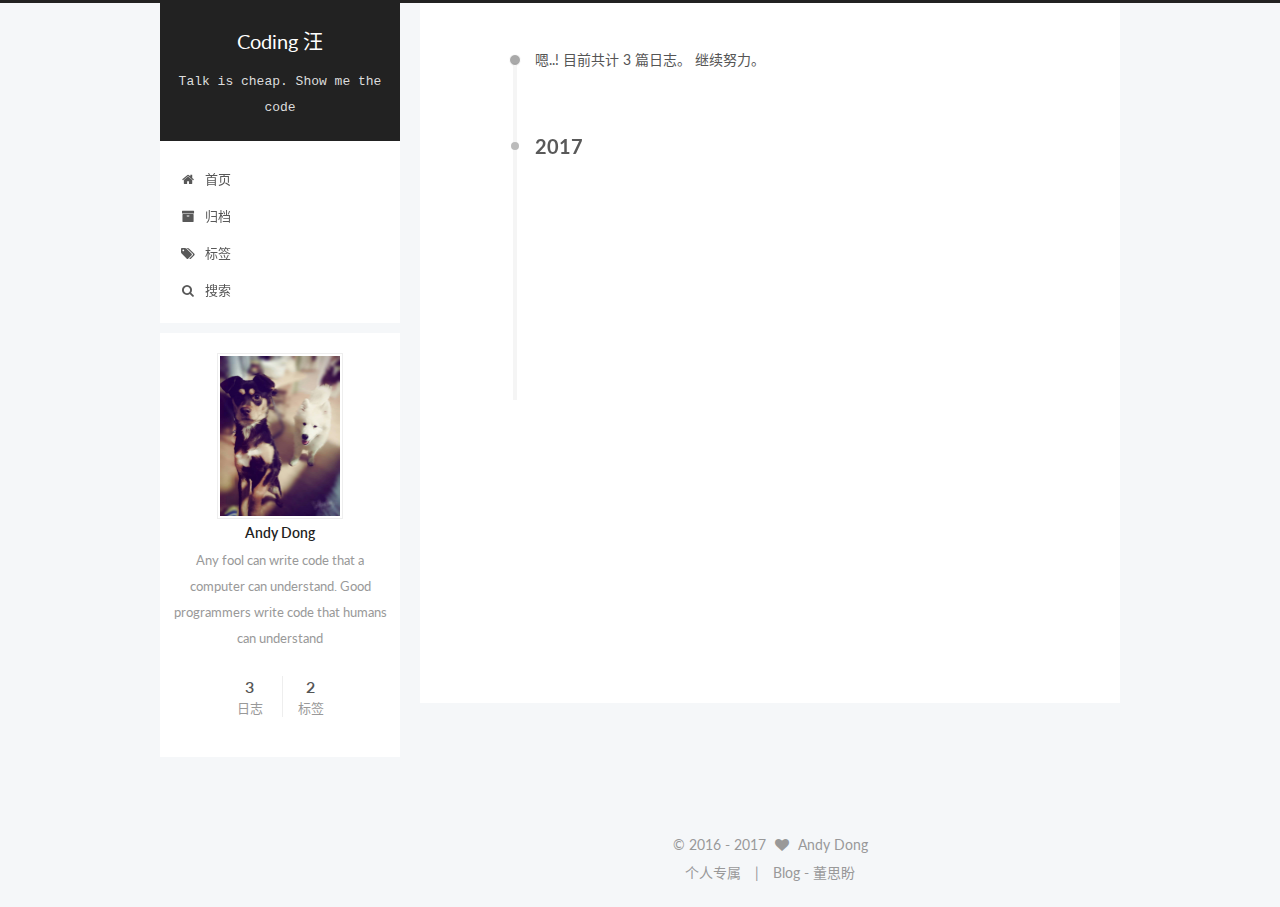
<file: archives/index.html>
<!doctype html>



  


<html class="theme-next pisces use-motion" lang="zh-CN">
<head>
  <meta charset="UTF-8"/>
<meta http-equiv="X-UA-Compatible" content="IE=edge" />
<meta name="viewport" content="width=device-width, initial-scale=1, maximum-scale=1"/>



<meta http-equiv="Cache-Control" content="no-transform" />
<meta http-equiv="Cache-Control" content="no-siteapp" />












  
  
  <link href="/lib/fancybox/source/jquery.fancybox.css?v=2.1.5" rel="stylesheet" type="text/css" />




  
  
  
  

  
    
    
  

  

  

  

  

  
    
    
    <link href="//fonts.googleapis.com/css?family=Lato:300,300italic,400,400italic,700,700italic&subset=latin,latin-ext" rel="stylesheet" type="text/css">
  






<link href="/lib/font-awesome/css/font-awesome.min.css?v=4.6.2" rel="stylesheet" type="text/css" />

<link href="/css/main.css?v=5.1.0" rel="stylesheet" type="text/css" />


  <meta name="keywords" content="ASP.NET,ǰ��,Vue,Angularjs,JavaScript" />








  <link rel="shortcut icon" type="image/x-icon" href="/favicon.ico?v=5.1.0" />






<meta name="description" content="Any fool can write code that a computer can understand. Good programmers write code that humans can understand">
<meta property="og:type" content="website">
<meta property="og:title" content="Coding 汪">
<meta property="og:url" content="https://dongsipan.github.io/archives/index.html">
<meta property="og:site_name" content="Coding 汪">
<meta property="og:description" content="Any fool can write code that a computer can understand. Good programmers write code that humans can understand">
<meta name="twitter:card" content="summary">
<meta name="twitter:title" content="Coding 汪">
<meta name="twitter:description" content="Any fool can write code that a computer can understand. Good programmers write code that humans can understand">



<script type="text/javascript" id="hexo.configurations">
  var NexT = window.NexT || {};
  var CONFIG = {
    root: '/',
    scheme: 'Pisces',
    sidebar: {"position":"left","display":"post"},
    fancybox: true,
    motion: true,
    duoshuo: {
      userId: '6377189937296442000',
      author: '博主'
    },
    algolia: {
      applicationID: '',
      apiKey: '',
      indexName: '',
      hits: {"per_page":10},
      labels: {"input_placeholder":"Search for Posts","hits_empty":"We didn't find any results for the search: ${query}","hits_stats":"${hits} results found in ${time} ms"}
    }
  };
</script>



  <link rel="canonical" href="https://dongsipan.github.io/archives/"/>





  <title> 归档 | Coding 汪 </title>
</head>

<body itemscope itemtype="http://schema.org/WebPage" lang="zh-CN">

  



  <script type="text/javascript">
    var _hmt = _hmt || [];
    (function() {
      var hm = document.createElement("script");
      hm.src = "https://hm.baidu.com/hm.js?b2022afbf175c3ebfc7864e659348719";
      var s = document.getElementsByTagName("script")[0];
      s.parentNode.insertBefore(hm, s);
    })();
  </script>








  
  
    
  

  <div class="container one-collumn sidebar-position-left  page-archive  ">
    <div class="headband"></div>

    <header id="header" class="header" itemscope itemtype="http://schema.org/WPHeader">
      <div class="header-inner"><div class="site-meta ">
  

  <div class="custom-logo-site-title">
    <a href="/"  class="brand" rel="start">
      <span class="logo-line-before"><i></i></span>
      <span class="site-title">Coding 汪</span>
      <span class="logo-line-after"><i></i></span>
    </a>
  </div>
    
      <p class="site-subtitle">Talk is cheap. Show me the code</p>
    
</div>

<div class="site-nav-toggle">
  <button>
    <span class="btn-bar"></span>
    <span class="btn-bar"></span>
    <span class="btn-bar"></span>
  </button>
</div>

<nav class="site-nav">
  

  
    <ul id="menu" class="menu">
      
        
        <li class="menu-item menu-item-home">
          <a href="/" rel="section">
            
              <i class="menu-item-icon fa fa-fw fa-home"></i> <br />
            
            首页
          </a>
        </li>
      
        
        <li class="menu-item menu-item-archives">
          <a href="/archives" rel="section">
            
              <i class="menu-item-icon fa fa-fw fa-archive"></i> <br />
            
            归档
          </a>
        </li>
      
        
        <li class="menu-item menu-item-tags">
          <a href="/tags" rel="section">
            
              <i class="menu-item-icon fa fa-fw fa-tags"></i> <br />
            
            标签
          </a>
        </li>
      

      
        <li class="menu-item menu-item-search">
          
            <a href="javascript:;" class="popup-trigger">
          
            
              <i class="menu-item-icon fa fa-search fa-fw"></i> <br />
            
            搜索
          </a>
        </li>
      
    </ul>
  

  
    <div class="site-search">
      
  <div class="popup">
 <span class="search-icon fa fa-search"></span>
 <input type="text" id="local-search-input">
 <div id="local-search-result"></div>
 <span class="popup-btn-close">close</span>
</div>


    </div>
  
</nav>



 </div>
    </header>

    <main id="main" class="main">
      <div class="main-inner">
        <div class="content-wrap">
          <div id="content" class="content">
            

  <section id="posts" class="posts-collapse">
    <span class="archive-move-on"></span>

    <span class="archive-page-counter">
      
      
      
        
      
      嗯..! 目前共计 3 篇日志。 继续努力。
    </span>

    

      
      
      

      
        
        <div class="collection-title">
          <h2 class="archive-year motion-element" id="archive-year-2017">2017</h2>
        </div>
      
      

      

  <article class="post post-type-normal" itemscope itemtype="http://schema.org/Article">
    <header class="post-header">

      <h1 class="post-title">
        
            <a class="post-title-link" href="/2017/01/20/Vue-js-Start/" itemprop="url">
              
                <span itemprop="name">Vue.js Start</span>
              
            </a>
        
      </h1>

      <div class="post-meta">
        <time class="post-time" itemprop="dateCreated"
              datetime="2017-01-20T10:40:03+08:00"
              content="2017-01-20" >
          01-20
        </time>
      </div>

    </header>
  </article>



    

      
      
      

      
      

      

  <article class="post post-type-normal" itemscope itemtype="http://schema.org/Article">
    <header class="post-header">

      <h1 class="post-title">
        
            <a class="post-title-link" href="/2017/01/19/web端跨域调用webapi/" itemprop="url">
              
                <span itemprop="name">web端跨域调用webapi</span>
              
            </a>
        
      </h1>

      <div class="post-meta">
        <time class="post-time" itemprop="dateCreated"
              datetime="2017-01-19T15:06:33+08:00"
              content="2017-01-19" >
          01-19
        </time>
      </div>

    </header>
  </article>



    

      
      
      

      
      

      

  <article class="post post-type-normal" itemscope itemtype="http://schema.org/Article">
    <header class="post-header">

      <h1 class="post-title">
        
            <a class="post-title-link" href="/2017/01/19/hello-world/" itemprop="url">
              
                <span itemprop="name">Hello World</span>
              
            </a>
        
      </h1>

      <div class="post-meta">
        <time class="post-time" itemprop="dateCreated"
              datetime="2017-01-19T10:01:39+08:00"
              content="2017-01-19" >
          01-19
        </time>
      </div>

    </header>
  </article>



    

  </section>

  


          
          </div>
          


          

        </div>
        
          
  
  <div class="sidebar-toggle">
    <div class="sidebar-toggle-line-wrap">
      <span class="sidebar-toggle-line sidebar-toggle-line-first"></span>
      <span class="sidebar-toggle-line sidebar-toggle-line-middle"></span>
      <span class="sidebar-toggle-line sidebar-toggle-line-last"></span>
    </div>
  </div>

  <aside id="sidebar" class="sidebar">
    <div class="sidebar-inner">

      

      

      <section class="site-overview sidebar-panel sidebar-panel-active">
        <div class="site-author motion-element" itemprop="author" itemscope itemtype="http://schema.org/Person">
          <img class="site-author-image" itemprop="image"
               src="/uploads/avatar.png"
               alt="Andy Dong" />
          <p class="site-author-name" itemprop="name">Andy Dong</p>
          <p class="site-description motion-element" itemprop="description">Any fool can write code that a computer can understand. Good programmers write code that humans can understand</p>
        </div>
        <nav class="site-state motion-element">
        
          
            <div class="site-state-item site-state-posts">
              <a href="/archives">
                <span class="site-state-item-count">3</span>
                <span class="site-state-item-name">日志</span>
              </a>
            </div>
          

          

          
            <div class="site-state-item site-state-tags">
              <a href="/tags">
                <span class="site-state-item-count">2</span>
                <span class="site-state-item-name">标签</span>
              </a>
            </div>
          

        </nav>

        

        <div class="links-of-author motion-element">
          
        </div>

        
        

        
        

        


      </section>

      

    </div>
  </aside>


        
      </div>
    </main>

    <footer id="footer" class="footer">
      <div class="footer-inner">
        <div class="copyright" >
  
  &copy;  2016 - 
  <span itemprop="copyrightYear">2017</span>
  <span class="with-love">
    <i class="fa fa-heart"></i>
  </span>
  <span class="author" itemprop="copyrightHolder">Andy Dong</span>
</div>


<div class="powered-by">
    个人专属
</div>

<div class="theme-info">
  Blog - 董思盼
  
</div>


        

        
      </div>
    </footer>

    <div class="back-to-top">
      <i class="fa fa-arrow-up"></i>
    </div>
  </div>

  

<script type="text/javascript">
  if (Object.prototype.toString.call(window.Promise) !== '[object Function]') {
    window.Promise = null;
  }
</script>









  




  
  <script type="text/javascript" src="/lib/jquery/index.js?v=2.1.3"></script>

  
  <script type="text/javascript" src="/lib/fastclick/lib/fastclick.min.js?v=1.0.6"></script>

  
  <script type="text/javascript" src="/lib/jquery_lazyload/jquery.lazyload.js?v=1.9.7"></script>

  
  <script type="text/javascript" src="/lib/velocity/velocity.min.js?v=1.2.1"></script>

  
  <script type="text/javascript" src="/lib/velocity/velocity.ui.min.js?v=1.2.1"></script>

  
  <script type="text/javascript" src="/lib/fancybox/source/jquery.fancybox.pack.js?v=2.1.5"></script>


  


  <script type="text/javascript" src="/js/src/utils.js?v=5.1.0"></script>

  <script type="text/javascript" src="/js/src/motion.js?v=5.1.0"></script>



  
  


  <script type="text/javascript" src="/js/src/affix.js?v=5.1.0"></script>

  <script type="text/javascript" src="/js/src/schemes/pisces.js?v=5.1.0"></script>



  
  
    <script type="text/javascript" id="motion.page.archive">
      $('.archive-year').velocity('transition.slideLeftIn');
    </script>
  


  


  <script type="text/javascript" src="/js/src/bootstrap.js?v=5.1.0"></script>



  

  
    
  

  <script type="text/javascript">
    var duoshuoQuery = {short_name:"dongsipan"};
    (function() {
      var ds = document.createElement('script');
      ds.type = 'text/javascript';ds.async = true;
      ds.id = 'duoshuo-script';
      ds.src = (document.location.protocol == 'https:' ? 'https:' : 'http:') + '//static.duoshuo.com/embed.js';
      ds.charset = 'UTF-8';
      (document.getElementsByTagName('head')[0]
      || document.getElementsByTagName('body')[0]).appendChild(ds);
    })();
  </script>

  
    
      
      <script src="/lib/ua-parser-js/dist/ua-parser.min.js?v=0.7.9"></script>
      <script src="/js/src/hook-duoshuo.js?v=5.1.0"></script>
    
    
    <script src="/lib/ua-parser-js/dist/ua-parser.min.js?v=0.7.9"></script>
    <script src="/js/src/hook-duoshuo.js"></script>
  












  
  
  <script type="text/javascript">
    // Popup Window;
    var isfetched = false;
    // Search DB path;
    var search_path = "search.xml";
    if (search_path.length == 0) {
      search_path = "search.xml";
    }
    var path = "/" + search_path;
    // monitor main search box;

    function proceedsearch() {
      $("body").append('<div class="popoverlay">').css('overflow', 'hidden');
      $('.popup').toggle();
    }
    // search function;
    var searchFunc = function(path, search_id, content_id) {
      'use strict';
      $.ajax({
        url: path,
        dataType: "xml",
        async: true,
        success: function( xmlResponse ) {
          // get the contents from search data
          isfetched = true;
          $('.popup').detach().appendTo('.header-inner');
          var datas = $( "entry", xmlResponse ).map(function() {
            return {
              title: $( "title", this ).text(),
              content: $("content",this).text(),
              url: $( "url" , this).text()
            };
          }).get();
          var $input = document.getElementById(search_id);
          var $resultContent = document.getElementById(content_id);
          $input.addEventListener('input', function(){
            var matchcounts = 0;
            var str='<ul class=\"search-result-list\">';
            var keywords = this.value.trim().toLowerCase().split(/[\s\-]+/);
            $resultContent.innerHTML = "";
            if (this.value.trim().length > 1) {
              // perform local searching
              datas.forEach(function(data) {
                var isMatch = false;
                var content_index = [];
                var data_title = data.title.trim().toLowerCase();
                var data_content = data.content.trim().replace(/<[^>]+>/g,"").toLowerCase();
                var data_url = decodeURIComponent(data.url);
                var index_title = -1;
                var index_content = -1;
                var first_occur = -1;
                // only match artiles with not empty titles and contents
                if(data_title != '') {
                  keywords.forEach(function(keyword, i) {
                    index_title = data_title.indexOf(keyword);
                    index_content = data_content.indexOf(keyword);
                    if( index_title >= 0 || index_content >= 0 ){
                      isMatch = true;
                      if (i == 0) {
                        first_occur = index_content;
                      }
                    }

                  });
                }
                // show search results
                if (isMatch) {
                  matchcounts += 1;
                  str += "<li><a href='"+ data_url +"' class='search-result-title'>"+ data_title +"</a>";
                  var content = data.content.trim().replace(/<[^>]+>/g,"");
                  if (first_occur >= 0) {
                    // cut out 100 characters
                    var start = first_occur - 20;
                    var end = first_occur + 80;
                    if(start < 0){
                      start = 0;
                    }
                    if(start == 0){
                      end = 50;
                    }
                    if(end > content.length){
                      end = content.length;
                    }
                    var match_content = content.substring(start, end);
                    // highlight all keywords
                    keywords.forEach(function(keyword){
                      var regS = new RegExp(keyword, "gi");
                      match_content = match_content.replace(regS, "<b class=\"search-keyword\">"+keyword+"</b>");
                    });

                    str += "<p class=\"search-result\">" + match_content +"...</p>"
                  }
                  str += "</li>";
                }
              })};
            str += "</ul>";
            if (matchcounts == 0) { str = '<div id="no-result"><i class="fa fa-frown-o fa-5x" /></div>' }
            if (keywords == "") { str = '<div id="no-result"><i class="fa fa-search fa-5x" /></div>' }
            $resultContent.innerHTML = str;
          });
          proceedsearch();
        }
      });}

    // handle and trigger popup window;
    $('.popup-trigger').click(function(e) {
      e.stopPropagation();
      if (isfetched == false) {
        searchFunc(path, 'local-search-input', 'local-search-result');
      } else {
        proceedsearch();
      };
    });

    $('.popup-btn-close').click(function(e){
      $('.popup').hide();
      $(".popoverlay").remove();
      $('body').css('overflow', '');
    });
    $('.popup').click(function(e){
      e.stopPropagation();
    });
  </script>


  

  

  

  


</body>
</html>
</file>
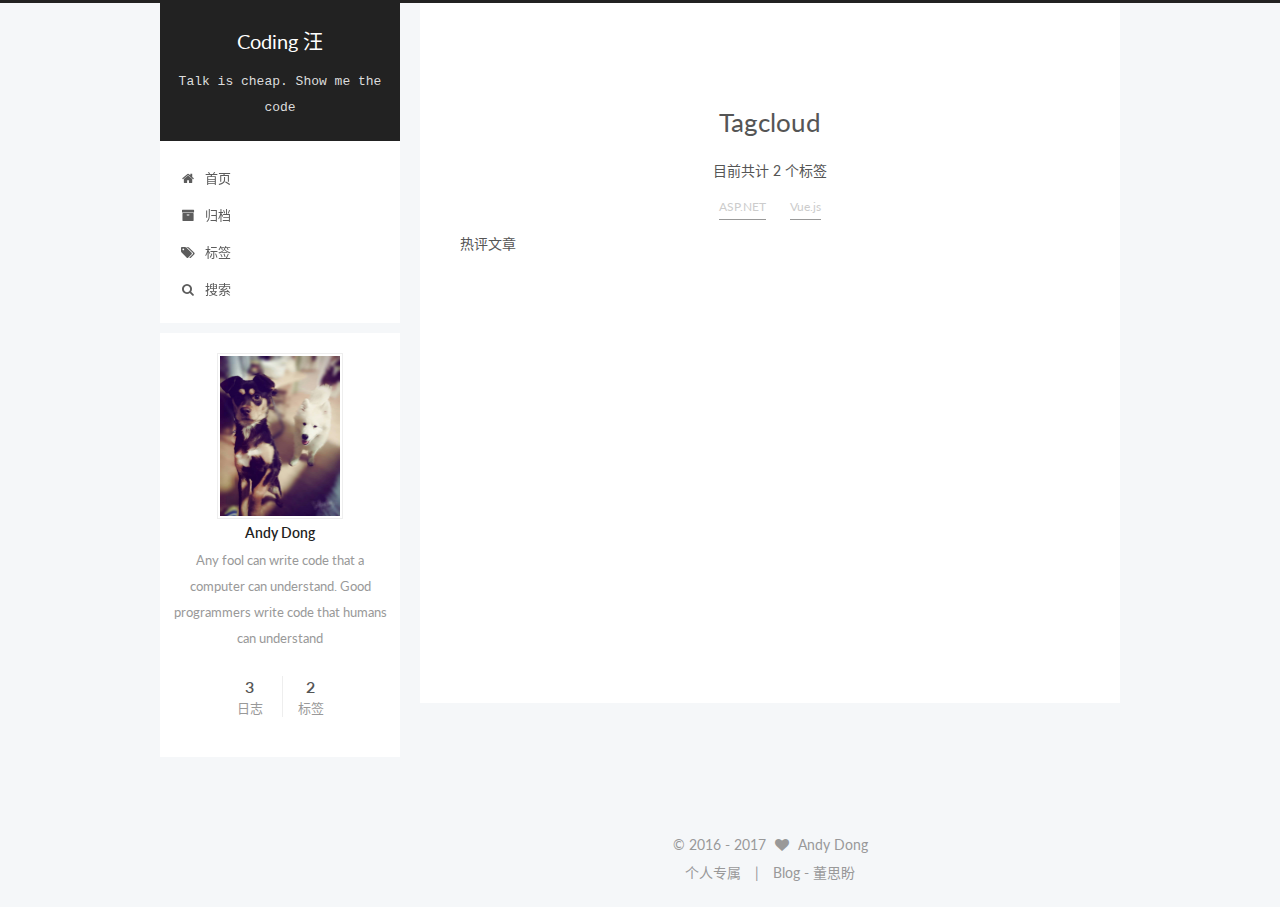
<file: tags/index.html>
<!doctype html>



  


<html class="theme-next pisces use-motion" lang="zh-CN">
<head>
  <meta charset="UTF-8"/>
<meta http-equiv="X-UA-Compatible" content="IE=edge" />
<meta name="viewport" content="width=device-width, initial-scale=1, maximum-scale=1"/>



<meta http-equiv="Cache-Control" content="no-transform" />
<meta http-equiv="Cache-Control" content="no-siteapp" />












  
  
  <link href="/lib/fancybox/source/jquery.fancybox.css?v=2.1.5" rel="stylesheet" type="text/css" />




  
  
  
  

  
    
    
  

  

  

  

  

  
    
    
    <link href="//fonts.googleapis.com/css?family=Lato:300,300italic,400,400italic,700,700italic&subset=latin,latin-ext" rel="stylesheet" type="text/css">
  






<link href="/lib/font-awesome/css/font-awesome.min.css?v=4.6.2" rel="stylesheet" type="text/css" />

<link href="/css/main.css?v=5.1.0" rel="stylesheet" type="text/css" />


  <meta name="keywords" content="ASP.NET,ǰ��,Vue,Angularjs,JavaScript" />








  <link rel="shortcut icon" type="image/x-icon" href="/favicon.ico?v=5.1.0" />






<meta name="description" content="Any fool can write code that a computer can understand. Good programmers write code that humans can understand">
<meta property="og:type" content="website">
<meta property="og:title" content="Tagcloud">
<meta property="og:url" content="https://dongsipan.github.io/tags/index.html">
<meta property="og:site_name" content="Coding 汪">
<meta property="og:description" content="Any fool can write code that a computer can understand. Good programmers write code that humans can understand">
<meta property="og:updated_time" content="2017-01-19T09:22:36.922Z">
<meta name="twitter:card" content="summary">
<meta name="twitter:title" content="Tagcloud">
<meta name="twitter:description" content="Any fool can write code that a computer can understand. Good programmers write code that humans can understand">



<script type="text/javascript" id="hexo.configurations">
  var NexT = window.NexT || {};
  var CONFIG = {
    root: '/',
    scheme: 'Pisces',
    sidebar: {"position":"left","display":"post"},
    fancybox: true,
    motion: true,
    duoshuo: {
      userId: '6377189937296442000',
      author: '博主'
    },
    algolia: {
      applicationID: '',
      apiKey: '',
      indexName: '',
      hits: {"per_page":10},
      labels: {"input_placeholder":"Search for Posts","hits_empty":"We didn't find any results for the search: ${query}","hits_stats":"${hits} results found in ${time} ms"}
    }
  };
</script>



  <link rel="canonical" href="https://dongsipan.github.io/tags/"/>





  <title>
  

  
    Tagcloud | Coding 汪
  
</title>
</head>

<body itemscope itemtype="http://schema.org/WebPage" lang="zh-CN">

  



  <script type="text/javascript">
    var _hmt = _hmt || [];
    (function() {
      var hm = document.createElement("script");
      hm.src = "https://hm.baidu.com/hm.js?b2022afbf175c3ebfc7864e659348719";
      var s = document.getElementsByTagName("script")[0];
      s.parentNode.insertBefore(hm, s);
    })();
  </script>








  
  
    
  

  <div class="container one-collumn sidebar-position-left  ">
    <div class="headband"></div>

    <header id="header" class="header" itemscope itemtype="http://schema.org/WPHeader">
      <div class="header-inner"><div class="site-meta ">
  

  <div class="custom-logo-site-title">
    <a href="/"  class="brand" rel="start">
      <span class="logo-line-before"><i></i></span>
      <span class="site-title">Coding 汪</span>
      <span class="logo-line-after"><i></i></span>
    </a>
  </div>
    
      <p class="site-subtitle">Talk is cheap. Show me the code</p>
    
</div>

<div class="site-nav-toggle">
  <button>
    <span class="btn-bar"></span>
    <span class="btn-bar"></span>
    <span class="btn-bar"></span>
  </button>
</div>

<nav class="site-nav">
  

  
    <ul id="menu" class="menu">
      
        
        <li class="menu-item menu-item-home">
          <a href="/" rel="section">
            
              <i class="menu-item-icon fa fa-fw fa-home"></i> <br />
            
            首页
          </a>
        </li>
      
        
        <li class="menu-item menu-item-archives">
          <a href="/archives" rel="section">
            
              <i class="menu-item-icon fa fa-fw fa-archive"></i> <br />
            
            归档
          </a>
        </li>
      
        
        <li class="menu-item menu-item-tags">
          <a href="/tags" rel="section">
            
              <i class="menu-item-icon fa fa-fw fa-tags"></i> <br />
            
            标签
          </a>
        </li>
      

      
        <li class="menu-item menu-item-search">
          
            <a href="javascript:;" class="popup-trigger">
          
            
              <i class="menu-item-icon fa fa-search fa-fw"></i> <br />
            
            搜索
          </a>
        </li>
      
    </ul>
  

  
    <div class="site-search">
      
  <div class="popup">
 <span class="search-icon fa fa-search"></span>
 <input type="text" id="local-search-input">
 <div id="local-search-result"></div>
 <span class="popup-btn-close">close</span>
</div>


    </div>
  
</nav>



 </div>
    </header>

    <main id="main" class="main">
      <div class="main-inner">
        <div class="content-wrap">
          <div id="content" class="content">
            

  <div id="posts" class="posts-expand">
  <header class="post-header">

	<h2 class="post-title" itemprop="name headline">Tagcloud</h2>



</header>

    
    
      <div class="tag-cloud">
        <div class="tag-cloud-title">
            目前共计 2 个标签
        </div>
        <div class="tag-cloud-tags">
          <a href="/tags/ASP-NET/" style="font-size: 12px; color: #ccc">ASP.NET</a> <a href="/tags/Vue-js/" style="font-size: 12px; color: #ccc">Vue.js</a>
        </div>
      </div>
    
  </div>

          
          </div>
          

  <p>热评文章</p>
  <div class="ds-top-threads" data-range="weekly" data-num-items="4"></div>


          

        </div>
        
          
  
  <div class="sidebar-toggle">
    <div class="sidebar-toggle-line-wrap">
      <span class="sidebar-toggle-line sidebar-toggle-line-first"></span>
      <span class="sidebar-toggle-line sidebar-toggle-line-middle"></span>
      <span class="sidebar-toggle-line sidebar-toggle-line-last"></span>
    </div>
  </div>

  <aside id="sidebar" class="sidebar">
    <div class="sidebar-inner">

      

      

      <section class="site-overview sidebar-panel sidebar-panel-active">
        <div class="site-author motion-element" itemprop="author" itemscope itemtype="http://schema.org/Person">
          <img class="site-author-image" itemprop="image"
               src="/uploads/avatar.png"
               alt="Andy Dong" />
          <p class="site-author-name" itemprop="name">Andy Dong</p>
          <p class="site-description motion-element" itemprop="description">Any fool can write code that a computer can understand. Good programmers write code that humans can understand</p>
        </div>
        <nav class="site-state motion-element">
        
          
            <div class="site-state-item site-state-posts">
              <a href="/archives">
                <span class="site-state-item-count">3</span>
                <span class="site-state-item-name">日志</span>
              </a>
            </div>
          

          

          
            <div class="site-state-item site-state-tags">
              <a href="/tags">
                <span class="site-state-item-count">2</span>
                <span class="site-state-item-name">标签</span>
              </a>
            </div>
          

        </nav>

        

        <div class="links-of-author motion-element">
          
        </div>

        
        

        
        

        


      </section>

      

    </div>
  </aside>


        
      </div>
    </main>

    <footer id="footer" class="footer">
      <div class="footer-inner">
        <div class="copyright" >
  
  &copy;  2016 - 
  <span itemprop="copyrightYear">2017</span>
  <span class="with-love">
    <i class="fa fa-heart"></i>
  </span>
  <span class="author" itemprop="copyrightHolder">Andy Dong</span>
</div>


<div class="powered-by">
    个人专属
</div>

<div class="theme-info">
  Blog - 董思盼
  
</div>


        

        
      </div>
    </footer>

    <div class="back-to-top">
      <i class="fa fa-arrow-up"></i>
    </div>
  </div>

  

<script type="text/javascript">
  if (Object.prototype.toString.call(window.Promise) !== '[object Function]') {
    window.Promise = null;
  }
</script>









  




  
  <script type="text/javascript" src="/lib/jquery/index.js?v=2.1.3"></script>

  
  <script type="text/javascript" src="/lib/fastclick/lib/fastclick.min.js?v=1.0.6"></script>

  
  <script type="text/javascript" src="/lib/jquery_lazyload/jquery.lazyload.js?v=1.9.7"></script>

  
  <script type="text/javascript" src="/lib/velocity/velocity.min.js?v=1.2.1"></script>

  
  <script type="text/javascript" src="/lib/velocity/velocity.ui.min.js?v=1.2.1"></script>

  
  <script type="text/javascript" src="/lib/fancybox/source/jquery.fancybox.pack.js?v=2.1.5"></script>


  


  <script type="text/javascript" src="/js/src/utils.js?v=5.1.0"></script>

  <script type="text/javascript" src="/js/src/motion.js?v=5.1.0"></script>



  
  


  <script type="text/javascript" src="/js/src/affix.js?v=5.1.0"></script>

  <script type="text/javascript" src="/js/src/schemes/pisces.js?v=5.1.0"></script>



  

  


  <script type="text/javascript" src="/js/src/bootstrap.js?v=5.1.0"></script>



  

  
    
  

  <script type="text/javascript">
    var duoshuoQuery = {short_name:"dongsipan"};
    (function() {
      var ds = document.createElement('script');
      ds.type = 'text/javascript';ds.async = true;
      ds.id = 'duoshuo-script';
      ds.src = (document.location.protocol == 'https:' ? 'https:' : 'http:') + '//static.duoshuo.com/embed.js';
      ds.charset = 'UTF-8';
      (document.getElementsByTagName('head')[0]
      || document.getElementsByTagName('body')[0]).appendChild(ds);
    })();
  </script>

  
    
      
      <script src="/lib/ua-parser-js/dist/ua-parser.min.js?v=0.7.9"></script>
      <script src="/js/src/hook-duoshuo.js?v=5.1.0"></script>
    
    
    <script src="/lib/ua-parser-js/dist/ua-parser.min.js?v=0.7.9"></script>
    <script src="/js/src/hook-duoshuo.js"></script>
  












  
  
  <script type="text/javascript">
    // Popup Window;
    var isfetched = false;
    // Search DB path;
    var search_path = "search.xml";
    if (search_path.length == 0) {
      search_path = "search.xml";
    }
    var path = "/" + search_path;
    // monitor main search box;

    function proceedsearch() {
      $("body").append('<div class="popoverlay">').css('overflow', 'hidden');
      $('.popup').toggle();
    }
    // search function;
    var searchFunc = function(path, search_id, content_id) {
      'use strict';
      $.ajax({
        url: path,
        dataType: "xml",
        async: true,
        success: function( xmlResponse ) {
          // get the contents from search data
          isfetched = true;
          $('.popup').detach().appendTo('.header-inner');
          var datas = $( "entry", xmlResponse ).map(function() {
            return {
              title: $( "title", this ).text(),
              content: $("content",this).text(),
              url: $( "url" , this).text()
            };
          }).get();
          var $input = document.getElementById(search_id);
          var $resultContent = document.getElementById(content_id);
          $input.addEventListener('input', function(){
            var matchcounts = 0;
            var str='<ul class=\"search-result-list\">';
            var keywords = this.value.trim().toLowerCase().split(/[\s\-]+/);
            $resultContent.innerHTML = "";
            if (this.value.trim().length > 1) {
              // perform local searching
              datas.forEach(function(data) {
                var isMatch = false;
                var content_index = [];
                var data_title = data.title.trim().toLowerCase();
                var data_content = data.content.trim().replace(/<[^>]+>/g,"").toLowerCase();
                var data_url = decodeURIComponent(data.url);
                var index_title = -1;
                var index_content = -1;
                var first_occur = -1;
                // only match artiles with not empty titles and contents
                if(data_title != '') {
                  keywords.forEach(function(keyword, i) {
                    index_title = data_title.indexOf(keyword);
                    index_content = data_content.indexOf(keyword);
                    if( index_title >= 0 || index_content >= 0 ){
                      isMatch = true;
                      if (i == 0) {
                        first_occur = index_content;
                      }
                    }

                  });
                }
                // show search results
                if (isMatch) {
                  matchcounts += 1;
                  str += "<li><a href='"+ data_url +"' class='search-result-title'>"+ data_title +"</a>";
                  var content = data.content.trim().replace(/<[^>]+>/g,"");
                  if (first_occur >= 0) {
                    // cut out 100 characters
                    var start = first_occur - 20;
                    var end = first_occur + 80;
                    if(start < 0){
                      start = 0;
                    }
                    if(start == 0){
                      end = 50;
                    }
                    if(end > content.length){
                      end = content.length;
                    }
                    var match_content = content.substring(start, end);
                    // highlight all keywords
                    keywords.forEach(function(keyword){
                      var regS = new RegExp(keyword, "gi");
                      match_content = match_content.replace(regS, "<b class=\"search-keyword\">"+keyword+"</b>");
                    });

                    str += "<p class=\"search-result\">" + match_content +"...</p>"
                  }
                  str += "</li>";
                }
              })};
            str += "</ul>";
            if (matchcounts == 0) { str = '<div id="no-result"><i class="fa fa-frown-o fa-5x" /></div>' }
            if (keywords == "") { str = '<div id="no-result"><i class="fa fa-search fa-5x" /></div>' }
            $resultContent.innerHTML = str;
          });
          proceedsearch();
        }
      });}

    // handle and trigger popup window;
    $('.popup-trigger').click(function(e) {
      e.stopPropagation();
      if (isfetched == false) {
        searchFunc(path, 'local-search-input', 'local-search-result');
      } else {
        proceedsearch();
      };
    });

    $('.popup-btn-close').click(function(e){
      $('.popup').hide();
      $(".popoverlay").remove();
      $('body').css('overflow', '');
    });
    $('.popup').click(function(e){
      e.stopPropagation();
    });
  </script>


  

  

  

  


</body>
</html>
</file>
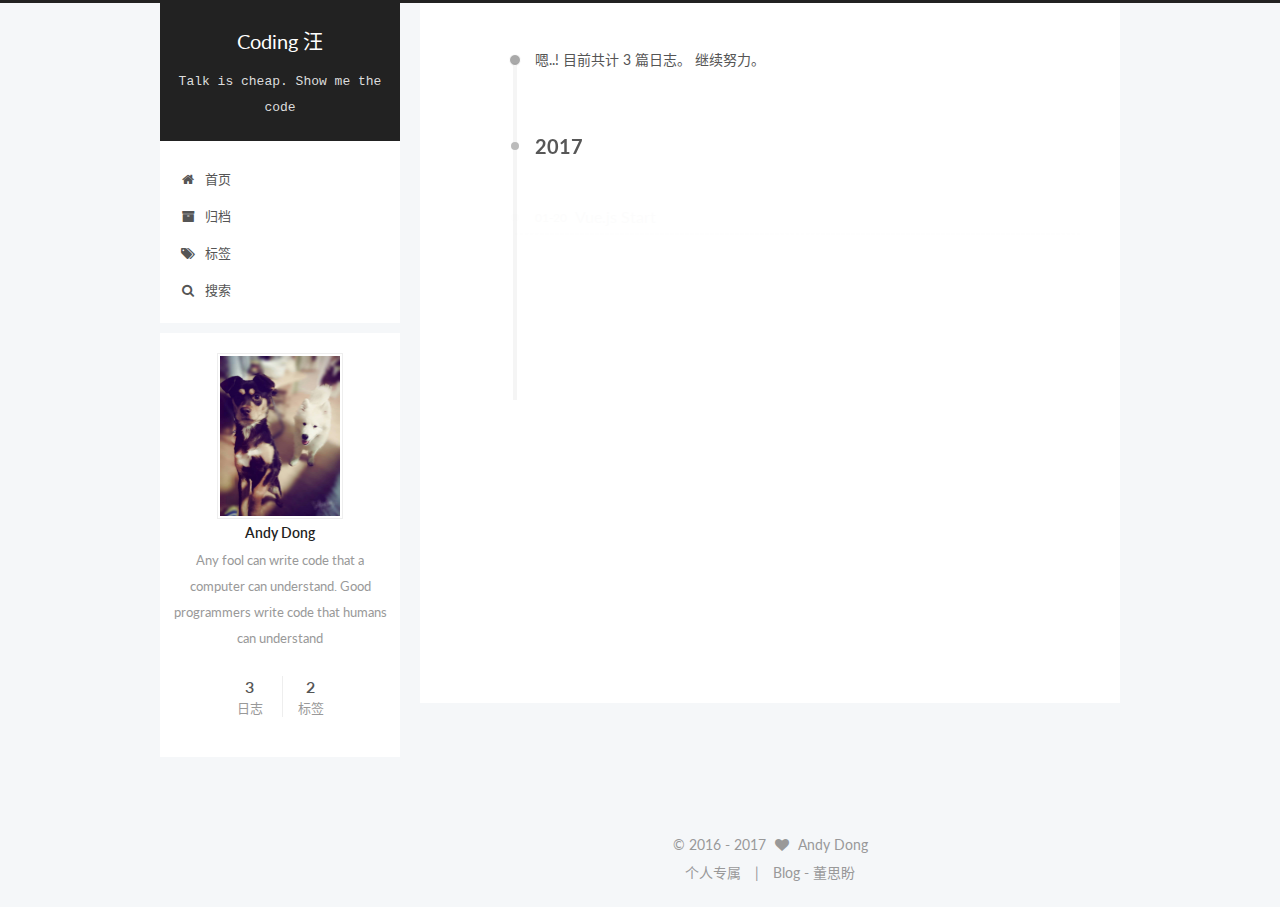
<file: archives/2017/index.html>
<!doctype html>



  


<html class="theme-next pisces use-motion" lang="zh-CN">
<head>
  <meta charset="UTF-8"/>
<meta http-equiv="X-UA-Compatible" content="IE=edge" />
<meta name="viewport" content="width=device-width, initial-scale=1, maximum-scale=1"/>



<meta http-equiv="Cache-Control" content="no-transform" />
<meta http-equiv="Cache-Control" content="no-siteapp" />












  
  
  <link href="/lib/fancybox/source/jquery.fancybox.css?v=2.1.5" rel="stylesheet" type="text/css" />




  
  
  
  

  
    
    
  

  

  

  

  

  
    
    
    <link href="//fonts.googleapis.com/css?family=Lato:300,300italic,400,400italic,700,700italic&subset=latin,latin-ext" rel="stylesheet" type="text/css">
  






<link href="/lib/font-awesome/css/font-awesome.min.css?v=4.6.2" rel="stylesheet" type="text/css" />

<link href="/css/main.css?v=5.1.0" rel="stylesheet" type="text/css" />


  <meta name="keywords" content="ASP.NET,ǰ��,Vue,Angularjs,JavaScript" />








  <link rel="shortcut icon" type="image/x-icon" href="/favicon.ico?v=5.1.0" />






<meta name="description" content="Any fool can write code that a computer can understand. Good programmers write code that humans can understand">
<meta property="og:type" content="website">
<meta property="og:title" content="Coding 汪">
<meta property="og:url" content="https://dongsipan.github.io/archives/2017/index.html">
<meta property="og:site_name" content="Coding 汪">
<meta property="og:description" content="Any fool can write code that a computer can understand. Good programmers write code that humans can understand">
<meta name="twitter:card" content="summary">
<meta name="twitter:title" content="Coding 汪">
<meta name="twitter:description" content="Any fool can write code that a computer can understand. Good programmers write code that humans can understand">



<script type="text/javascript" id="hexo.configurations">
  var NexT = window.NexT || {};
  var CONFIG = {
    root: '/',
    scheme: 'Pisces',
    sidebar: {"position":"left","display":"post"},
    fancybox: true,
    motion: true,
    duoshuo: {
      userId: '6377189937296442000',
      author: '博主'
    },
    algolia: {
      applicationID: '',
      apiKey: '',
      indexName: '',
      hits: {"per_page":10},
      labels: {"input_placeholder":"Search for Posts","hits_empty":"We didn't find any results for the search: ${query}","hits_stats":"${hits} results found in ${time} ms"}
    }
  };
</script>



  <link rel="canonical" href="https://dongsipan.github.io/archives/2017/"/>





  <title> 归档 | Coding 汪 </title>
</head>

<body itemscope itemtype="http://schema.org/WebPage" lang="zh-CN">

  



  <script type="text/javascript">
    var _hmt = _hmt || [];
    (function() {
      var hm = document.createElement("script");
      hm.src = "https://hm.baidu.com/hm.js?b2022afbf175c3ebfc7864e659348719";
      var s = document.getElementsByTagName("script")[0];
      s.parentNode.insertBefore(hm, s);
    })();
  </script>








  
  
    
  

  <div class="container one-collumn sidebar-position-left  page-archive  ">
    <div class="headband"></div>

    <header id="header" class="header" itemscope itemtype="http://schema.org/WPHeader">
      <div class="header-inner"><div class="site-meta ">
  

  <div class="custom-logo-site-title">
    <a href="/"  class="brand" rel="start">
      <span class="logo-line-before"><i></i></span>
      <span class="site-title">Coding 汪</span>
      <span class="logo-line-after"><i></i></span>
    </a>
  </div>
    
      <p class="site-subtitle">Talk is cheap. Show me the code</p>
    
</div>

<div class="site-nav-toggle">
  <button>
    <span class="btn-bar"></span>
    <span class="btn-bar"></span>
    <span class="btn-bar"></span>
  </button>
</div>

<nav class="site-nav">
  

  
    <ul id="menu" class="menu">
      
        
        <li class="menu-item menu-item-home">
          <a href="/" rel="section">
            
              <i class="menu-item-icon fa fa-fw fa-home"></i> <br />
            
            首页
          </a>
        </li>
      
        
        <li class="menu-item menu-item-archives">
          <a href="/archives" rel="section">
            
              <i class="menu-item-icon fa fa-fw fa-archive"></i> <br />
            
            归档
          </a>
        </li>
      
        
        <li class="menu-item menu-item-tags">
          <a href="/tags" rel="section">
            
              <i class="menu-item-icon fa fa-fw fa-tags"></i> <br />
            
            标签
          </a>
        </li>
      

      
        <li class="menu-item menu-item-search">
          
            <a href="javascript:;" class="popup-trigger">
          
            
              <i class="menu-item-icon fa fa-search fa-fw"></i> <br />
            
            搜索
          </a>
        </li>
      
    </ul>
  

  
    <div class="site-search">
      
  <div class="popup">
 <span class="search-icon fa fa-search"></span>
 <input type="text" id="local-search-input">
 <div id="local-search-result"></div>
 <span class="popup-btn-close">close</span>
</div>


    </div>
  
</nav>



 </div>
    </header>

    <main id="main" class="main">
      <div class="main-inner">
        <div class="content-wrap">
          <div id="content" class="content">
            

  <section id="posts" class="posts-collapse">
    <span class="archive-move-on"></span>

    <span class="archive-page-counter">
      
      
      
        
      
      嗯..! 目前共计 3 篇日志。 继续努力。
    </span>

    

      
      
      

      
        
        <div class="collection-title">
          <h2 class="archive-year motion-element" id="archive-year-2017">2017</h2>
        </div>
      
      

      

  <article class="post post-type-normal" itemscope itemtype="http://schema.org/Article">
    <header class="post-header">

      <h1 class="post-title">
        
            <a class="post-title-link" href="/2017/01/20/Vue-js-Start/" itemprop="url">
              
                <span itemprop="name">Vue.js Start</span>
              
            </a>
        
      </h1>

      <div class="post-meta">
        <time class="post-time" itemprop="dateCreated"
              datetime="2017-01-20T10:40:03+08:00"
              content="2017-01-20" >
          01-20
        </time>
      </div>

    </header>
  </article>



    

      
      
      

      
      

      

  <article class="post post-type-normal" itemscope itemtype="http://schema.org/Article">
    <header class="post-header">

      <h1 class="post-title">
        
            <a class="post-title-link" href="/2017/01/19/web端跨域调用webapi/" itemprop="url">
              
                <span itemprop="name">web端跨域调用webapi</span>
              
            </a>
        
      </h1>

      <div class="post-meta">
        <time class="post-time" itemprop="dateCreated"
              datetime="2017-01-19T15:06:33+08:00"
              content="2017-01-19" >
          01-19
        </time>
      </div>

    </header>
  </article>



    

      
      
      

      
      

      

  <article class="post post-type-normal" itemscope itemtype="http://schema.org/Article">
    <header class="post-header">

      <h1 class="post-title">
        
            <a class="post-title-link" href="/2017/01/19/hello-world/" itemprop="url">
              
                <span itemprop="name">Hello World</span>
              
            </a>
        
      </h1>

      <div class="post-meta">
        <time class="post-time" itemprop="dateCreated"
              datetime="2017-01-19T10:01:39+08:00"
              content="2017-01-19" >
          01-19
        </time>
      </div>

    </header>
  </article>



    

  </section>

  


          
          </div>
          


          

        </div>
        
          
  
  <div class="sidebar-toggle">
    <div class="sidebar-toggle-line-wrap">
      <span class="sidebar-toggle-line sidebar-toggle-line-first"></span>
      <span class="sidebar-toggle-line sidebar-toggle-line-middle"></span>
      <span class="sidebar-toggle-line sidebar-toggle-line-last"></span>
    </div>
  </div>

  <aside id="sidebar" class="sidebar">
    <div class="sidebar-inner">

      

      

      <section class="site-overview sidebar-panel sidebar-panel-active">
        <div class="site-author motion-element" itemprop="author" itemscope itemtype="http://schema.org/Person">
          <img class="site-author-image" itemprop="image"
               src="/uploads/avatar.png"
               alt="Andy Dong" />
          <p class="site-author-name" itemprop="name">Andy Dong</p>
          <p class="site-description motion-element" itemprop="description">Any fool can write code that a computer can understand. Good programmers write code that humans can understand</p>
        </div>
        <nav class="site-state motion-element">
        
          
            <div class="site-state-item site-state-posts">
              <a href="/archives">
                <span class="site-state-item-count">3</span>
                <span class="site-state-item-name">日志</span>
              </a>
            </div>
          

          

          
            <div class="site-state-item site-state-tags">
              <a href="/tags">
                <span class="site-state-item-count">2</span>
                <span class="site-state-item-name">标签</span>
              </a>
            </div>
          

        </nav>

        

        <div class="links-of-author motion-element">
          
        </div>

        
        

        
        

        


      </section>

      

    </div>
  </aside>


        
      </div>
    </main>

    <footer id="footer" class="footer">
      <div class="footer-inner">
        <div class="copyright" >
  
  &copy;  2016 - 
  <span itemprop="copyrightYear">2017</span>
  <span class="with-love">
    <i class="fa fa-heart"></i>
  </span>
  <span class="author" itemprop="copyrightHolder">Andy Dong</span>
</div>


<div class="powered-by">
    个人专属
</div>

<div class="theme-info">
  Blog - 董思盼
  
</div>


        

        
      </div>
    </footer>

    <div class="back-to-top">
      <i class="fa fa-arrow-up"></i>
    </div>
  </div>

  

<script type="text/javascript">
  if (Object.prototype.toString.call(window.Promise) !== '[object Function]') {
    window.Promise = null;
  }
</script>









  




  
  <script type="text/javascript" src="/lib/jquery/index.js?v=2.1.3"></script>

  
  <script type="text/javascript" src="/lib/fastclick/lib/fastclick.min.js?v=1.0.6"></script>

  
  <script type="text/javascript" src="/lib/jquery_lazyload/jquery.lazyload.js?v=1.9.7"></script>

  
  <script type="text/javascript" src="/lib/velocity/velocity.min.js?v=1.2.1"></script>

  
  <script type="text/javascript" src="/lib/velocity/velocity.ui.min.js?v=1.2.1"></script>

  
  <script type="text/javascript" src="/lib/fancybox/source/jquery.fancybox.pack.js?v=2.1.5"></script>


  


  <script type="text/javascript" src="/js/src/utils.js?v=5.1.0"></script>

  <script type="text/javascript" src="/js/src/motion.js?v=5.1.0"></script>



  
  


  <script type="text/javascript" src="/js/src/affix.js?v=5.1.0"></script>

  <script type="text/javascript" src="/js/src/schemes/pisces.js?v=5.1.0"></script>



  
  
    <script type="text/javascript" id="motion.page.archive">
      $('.archive-year').velocity('transition.slideLeftIn');
    </script>
  


  


  <script type="text/javascript" src="/js/src/bootstrap.js?v=5.1.0"></script>



  

  
    
  

  <script type="text/javascript">
    var duoshuoQuery = {short_name:"dongsipan"};
    (function() {
      var ds = document.createElement('script');
      ds.type = 'text/javascript';ds.async = true;
      ds.id = 'duoshuo-script';
      ds.src = (document.location.protocol == 'https:' ? 'https:' : 'http:') + '//static.duoshuo.com/embed.js';
      ds.charset = 'UTF-8';
      (document.getElementsByTagName('head')[0]
      || document.getElementsByTagName('body')[0]).appendChild(ds);
    })();
  </script>

  
    
      
      <script src="/lib/ua-parser-js/dist/ua-parser.min.js?v=0.7.9"></script>
      <script src="/js/src/hook-duoshuo.js?v=5.1.0"></script>
    
    
    <script src="/lib/ua-parser-js/dist/ua-parser.min.js?v=0.7.9"></script>
    <script src="/js/src/hook-duoshuo.js"></script>
  












  
  
  <script type="text/javascript">
    // Popup Window;
    var isfetched = false;
    // Search DB path;
    var search_path = "search.xml";
    if (search_path.length == 0) {
      search_path = "search.xml";
    }
    var path = "/" + search_path;
    // monitor main search box;

    function proceedsearch() {
      $("body").append('<div class="popoverlay">').css('overflow', 'hidden');
      $('.popup').toggle();
    }
    // search function;
    var searchFunc = function(path, search_id, content_id) {
      'use strict';
      $.ajax({
        url: path,
        dataType: "xml",
        async: true,
        success: function( xmlResponse ) {
          // get the contents from search data
          isfetched = true;
          $('.popup').detach().appendTo('.header-inner');
          var datas = $( "entry", xmlResponse ).map(function() {
            return {
              title: $( "title", this ).text(),
              content: $("content",this).text(),
              url: $( "url" , this).text()
            };
          }).get();
          var $input = document.getElementById(search_id);
          var $resultContent = document.getElementById(content_id);
          $input.addEventListener('input', function(){
            var matchcounts = 0;
            var str='<ul class=\"search-result-list\">';
            var keywords = this.value.trim().toLowerCase().split(/[\s\-]+/);
            $resultContent.innerHTML = "";
            if (this.value.trim().length > 1) {
              // perform local searching
              datas.forEach(function(data) {
                var isMatch = false;
                var content_index = [];
                var data_title = data.title.trim().toLowerCase();
                var data_content = data.content.trim().replace(/<[^>]+>/g,"").toLowerCase();
                var data_url = decodeURIComponent(data.url);
                var index_title = -1;
                var index_content = -1;
                var first_occur = -1;
                // only match artiles with not empty titles and contents
                if(data_title != '') {
                  keywords.forEach(function(keyword, i) {
                    index_title = data_title.indexOf(keyword);
                    index_content = data_content.indexOf(keyword);
                    if( index_title >= 0 || index_content >= 0 ){
                      isMatch = true;
                      if (i == 0) {
                        first_occur = index_content;
                      }
                    }

                  });
                }
                // show search results
                if (isMatch) {
                  matchcounts += 1;
                  str += "<li><a href='"+ data_url +"' class='search-result-title'>"+ data_title +"</a>";
                  var content = data.content.trim().replace(/<[^>]+>/g,"");
                  if (first_occur >= 0) {
                    // cut out 100 characters
                    var start = first_occur - 20;
                    var end = first_occur + 80;
                    if(start < 0){
                      start = 0;
                    }
                    if(start == 0){
                      end = 50;
                    }
                    if(end > content.length){
                      end = content.length;
                    }
                    var match_content = content.substring(start, end);
                    // highlight all keywords
                    keywords.forEach(function(keyword){
                      var regS = new RegExp(keyword, "gi");
                      match_content = match_content.replace(regS, "<b class=\"search-keyword\">"+keyword+"</b>");
                    });

                    str += "<p class=\"search-result\">" + match_content +"...</p>"
                  }
                  str += "</li>";
                }
              })};
            str += "</ul>";
            if (matchcounts == 0) { str = '<div id="no-result"><i class="fa fa-frown-o fa-5x" /></div>' }
            if (keywords == "") { str = '<div id="no-result"><i class="fa fa-search fa-5x" /></div>' }
            $resultContent.innerHTML = str;
          });
          proceedsearch();
        }
      });}

    // handle and trigger popup window;
    $('.popup-trigger').click(function(e) {
      e.stopPropagation();
      if (isfetched == false) {
        searchFunc(path, 'local-search-input', 'local-search-result');
      } else {
        proceedsearch();
      };
    });

    $('.popup-btn-close').click(function(e){
      $('.popup').hide();
      $(".popoverlay").remove();
      $('body').css('overflow', '');
    });
    $('.popup').click(function(e){
      e.stopPropagation();
    });
  </script>


  

  

  

  


</body>
</html>
</file>
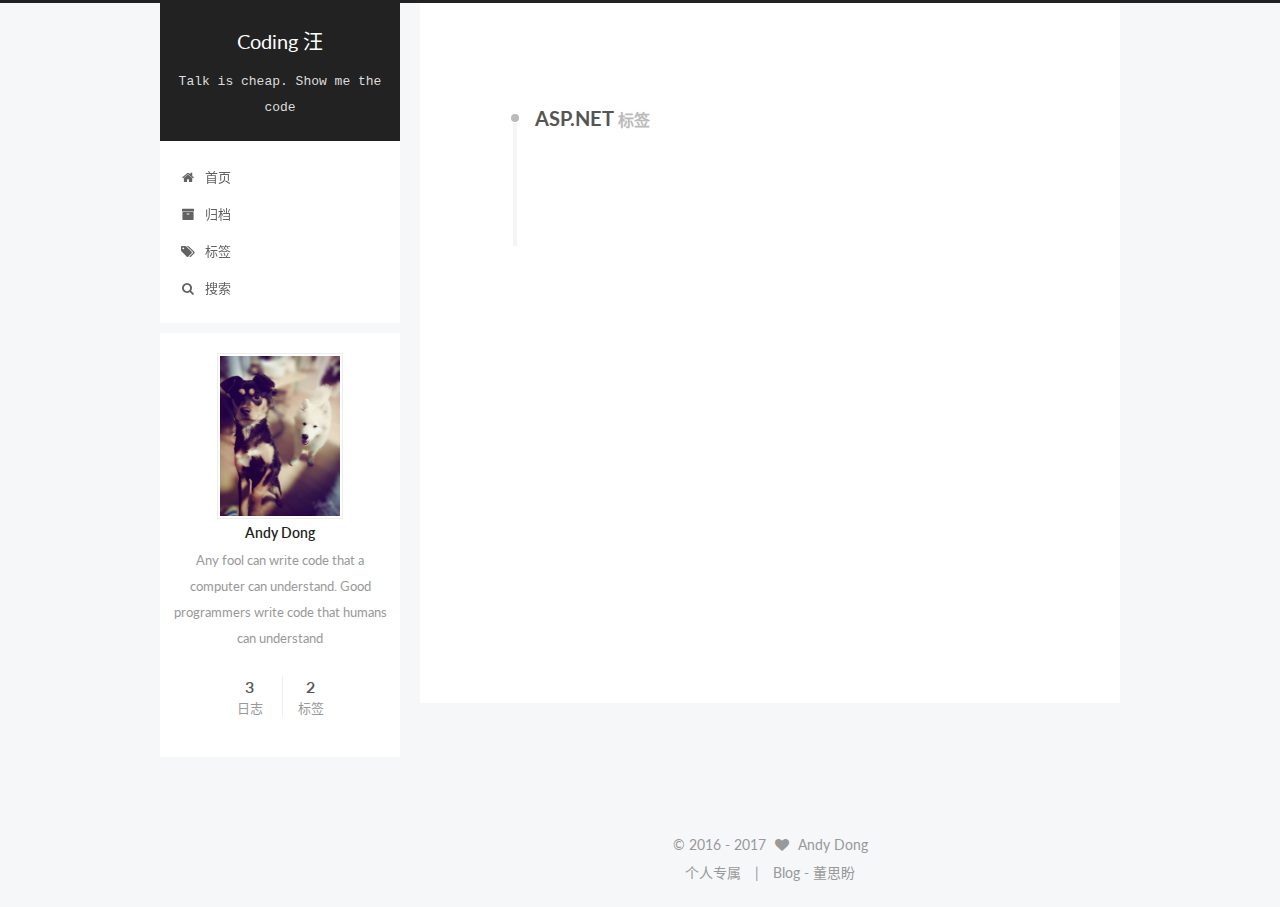
<file: tags/ASP-NET/index.html>
<!doctype html>



  


<html class="theme-next pisces use-motion" lang="zh-CN">
<head>
  <meta charset="UTF-8"/>
<meta http-equiv="X-UA-Compatible" content="IE=edge" />
<meta name="viewport" content="width=device-width, initial-scale=1, maximum-scale=1"/>



<meta http-equiv="Cache-Control" content="no-transform" />
<meta http-equiv="Cache-Control" content="no-siteapp" />












  
  
  <link href="/lib/fancybox/source/jquery.fancybox.css?v=2.1.5" rel="stylesheet" type="text/css" />




  
  
  
  

  
    
    
  

  

  

  

  

  
    
    
    <link href="//fonts.googleapis.com/css?family=Lato:300,300italic,400,400italic,700,700italic&subset=latin,latin-ext" rel="stylesheet" type="text/css">
  






<link href="/lib/font-awesome/css/font-awesome.min.css?v=4.6.2" rel="stylesheet" type="text/css" />

<link href="/css/main.css?v=5.1.0" rel="stylesheet" type="text/css" />


  <meta name="keywords" content="ASP.NET,ǰ��,Vue,Angularjs,JavaScript" />








  <link rel="shortcut icon" type="image/x-icon" href="/favicon.ico?v=5.1.0" />






<meta name="description" content="Any fool can write code that a computer can understand. Good programmers write code that humans can understand">
<meta property="og:type" content="website">
<meta property="og:title" content="Coding 汪">
<meta property="og:url" content="https://dongsipan.github.io/tags/ASP-NET/index.html">
<meta property="og:site_name" content="Coding 汪">
<meta property="og:description" content="Any fool can write code that a computer can understand. Good programmers write code that humans can understand">
<meta name="twitter:card" content="summary">
<meta name="twitter:title" content="Coding 汪">
<meta name="twitter:description" content="Any fool can write code that a computer can understand. Good programmers write code that humans can understand">



<script type="text/javascript" id="hexo.configurations">
  var NexT = window.NexT || {};
  var CONFIG = {
    root: '/',
    scheme: 'Pisces',
    sidebar: {"position":"left","display":"post"},
    fancybox: true,
    motion: true,
    duoshuo: {
      userId: '6377189937296442000',
      author: '博主'
    },
    algolia: {
      applicationID: '',
      apiKey: '',
      indexName: '',
      hits: {"per_page":10},
      labels: {"input_placeholder":"Search for Posts","hits_empty":"We didn't find any results for the search: ${query}","hits_stats":"${hits} results found in ${time} ms"}
    }
  };
</script>



  <link rel="canonical" href="https://dongsipan.github.io/tags/ASP-NET/"/>





  <title> 标签: ASP.NET | Coding 汪 </title>
</head>

<body itemscope itemtype="http://schema.org/WebPage" lang="zh-CN">

  



  <script type="text/javascript">
    var _hmt = _hmt || [];
    (function() {
      var hm = document.createElement("script");
      hm.src = "https://hm.baidu.com/hm.js?b2022afbf175c3ebfc7864e659348719";
      var s = document.getElementsByTagName("script")[0];
      s.parentNode.insertBefore(hm, s);
    })();
  </script>








  
  
    
  

  <div class="container one-collumn sidebar-position-left  ">
    <div class="headband"></div>

    <header id="header" class="header" itemscope itemtype="http://schema.org/WPHeader">
      <div class="header-inner"><div class="site-meta ">
  

  <div class="custom-logo-site-title">
    <a href="/"  class="brand" rel="start">
      <span class="logo-line-before"><i></i></span>
      <span class="site-title">Coding 汪</span>
      <span class="logo-line-after"><i></i></span>
    </a>
  </div>
    
      <p class="site-subtitle">Talk is cheap. Show me the code</p>
    
</div>

<div class="site-nav-toggle">
  <button>
    <span class="btn-bar"></span>
    <span class="btn-bar"></span>
    <span class="btn-bar"></span>
  </button>
</div>

<nav class="site-nav">
  

  
    <ul id="menu" class="menu">
      
        
        <li class="menu-item menu-item-home">
          <a href="/" rel="section">
            
              <i class="menu-item-icon fa fa-fw fa-home"></i> <br />
            
            首页
          </a>
        </li>
      
        
        <li class="menu-item menu-item-archives">
          <a href="/archives" rel="section">
            
              <i class="menu-item-icon fa fa-fw fa-archive"></i> <br />
            
            归档
          </a>
        </li>
      
        
        <li class="menu-item menu-item-tags">
          <a href="/tags" rel="section">
            
              <i class="menu-item-icon fa fa-fw fa-tags"></i> <br />
            
            标签
          </a>
        </li>
      

      
        <li class="menu-item menu-item-search">
          
            <a href="javascript:;" class="popup-trigger">
          
            
              <i class="menu-item-icon fa fa-search fa-fw"></i> <br />
            
            搜索
          </a>
        </li>
      
    </ul>
  

  
    <div class="site-search">
      
  <div class="popup">
 <span class="search-icon fa fa-search"></span>
 <input type="text" id="local-search-input">
 <div id="local-search-result"></div>
 <span class="popup-btn-close">close</span>
</div>


    </div>
  
</nav>



 </div>
    </header>

    <main id="main" class="main">
      <div class="main-inner">
        <div class="content-wrap">
          <div id="content" class="content">
            

  <div id="posts" class="posts-collapse">
    <div class="collection-title">
      <h2 >
        ASP.NET
        <small>标签</small>
      </h2>
    </div>

    
      

  <article class="post post-type-normal" itemscope itemtype="http://schema.org/Article">
    <header class="post-header">

      <h1 class="post-title">
        
            <a class="post-title-link" href="/2017/01/19/web端跨域调用webapi/" itemprop="url">
              
                <span itemprop="name">web端跨域调用webapi</span>
              
            </a>
        
      </h1>

      <div class="post-meta">
        <time class="post-time" itemprop="dateCreated"
              datetime="2017-01-19T15:06:33+08:00"
              content="2017-01-19" >
          01-19
        </time>
      </div>

    </header>
  </article>


    
  </div>

  

          
          </div>
          


          

        </div>
        
          
  
  <div class="sidebar-toggle">
    <div class="sidebar-toggle-line-wrap">
      <span class="sidebar-toggle-line sidebar-toggle-line-first"></span>
      <span class="sidebar-toggle-line sidebar-toggle-line-middle"></span>
      <span class="sidebar-toggle-line sidebar-toggle-line-last"></span>
    </div>
  </div>

  <aside id="sidebar" class="sidebar">
    <div class="sidebar-inner">

      

      

      <section class="site-overview sidebar-panel sidebar-panel-active">
        <div class="site-author motion-element" itemprop="author" itemscope itemtype="http://schema.org/Person">
          <img class="site-author-image" itemprop="image"
               src="/uploads/avatar.png"
               alt="Andy Dong" />
          <p class="site-author-name" itemprop="name">Andy Dong</p>
          <p class="site-description motion-element" itemprop="description">Any fool can write code that a computer can understand. Good programmers write code that humans can understand</p>
        </div>
        <nav class="site-state motion-element">
        
          
            <div class="site-state-item site-state-posts">
              <a href="/archives">
                <span class="site-state-item-count">3</span>
                <span class="site-state-item-name">日志</span>
              </a>
            </div>
          

          

          
            <div class="site-state-item site-state-tags">
              <a href="/tags">
                <span class="site-state-item-count">2</span>
                <span class="site-state-item-name">标签</span>
              </a>
            </div>
          

        </nav>

        

        <div class="links-of-author motion-element">
          
        </div>

        
        

        
        

        


      </section>

      

    </div>
  </aside>


        
      </div>
    </main>

    <footer id="footer" class="footer">
      <div class="footer-inner">
        <div class="copyright" >
  
  &copy;  2016 - 
  <span itemprop="copyrightYear">2017</span>
  <span class="with-love">
    <i class="fa fa-heart"></i>
  </span>
  <span class="author" itemprop="copyrightHolder">Andy Dong</span>
</div>


<div class="powered-by">
    个人专属
</div>

<div class="theme-info">
  Blog - 董思盼
  
</div>


        

        
      </div>
    </footer>

    <div class="back-to-top">
      <i class="fa fa-arrow-up"></i>
    </div>
  </div>

  

<script type="text/javascript">
  if (Object.prototype.toString.call(window.Promise) !== '[object Function]') {
    window.Promise = null;
  }
</script>









  




  
  <script type="text/javascript" src="/lib/jquery/index.js?v=2.1.3"></script>

  
  <script type="text/javascript" src="/lib/fastclick/lib/fastclick.min.js?v=1.0.6"></script>

  
  <script type="text/javascript" src="/lib/jquery_lazyload/jquery.lazyload.js?v=1.9.7"></script>

  
  <script type="text/javascript" src="/lib/velocity/velocity.min.js?v=1.2.1"></script>

  
  <script type="text/javascript" src="/lib/velocity/velocity.ui.min.js?v=1.2.1"></script>

  
  <script type="text/javascript" src="/lib/fancybox/source/jquery.fancybox.pack.js?v=2.1.5"></script>


  


  <script type="text/javascript" src="/js/src/utils.js?v=5.1.0"></script>

  <script type="text/javascript" src="/js/src/motion.js?v=5.1.0"></script>



  
  


  <script type="text/javascript" src="/js/src/affix.js?v=5.1.0"></script>

  <script type="text/javascript" src="/js/src/schemes/pisces.js?v=5.1.0"></script>



  

  


  <script type="text/javascript" src="/js/src/bootstrap.js?v=5.1.0"></script>



  

  
    
  

  <script type="text/javascript">
    var duoshuoQuery = {short_name:"dongsipan"};
    (function() {
      var ds = document.createElement('script');
      ds.type = 'text/javascript';ds.async = true;
      ds.id = 'duoshuo-script';
      ds.src = (document.location.protocol == 'https:' ? 'https:' : 'http:') + '//static.duoshuo.com/embed.js';
      ds.charset = 'UTF-8';
      (document.getElementsByTagName('head')[0]
      || document.getElementsByTagName('body')[0]).appendChild(ds);
    })();
  </script>

  
    
      
      <script src="/lib/ua-parser-js/dist/ua-parser.min.js?v=0.7.9"></script>
      <script src="/js/src/hook-duoshuo.js?v=5.1.0"></script>
    
    
    <script src="/lib/ua-parser-js/dist/ua-parser.min.js?v=0.7.9"></script>
    <script src="/js/src/hook-duoshuo.js"></script>
  












  
  
  <script type="text/javascript">
    // Popup Window;
    var isfetched = false;
    // Search DB path;
    var search_path = "search.xml";
    if (search_path.length == 0) {
      search_path = "search.xml";
    }
    var path = "/" + search_path;
    // monitor main search box;

    function proceedsearch() {
      $("body").append('<div class="popoverlay">').css('overflow', 'hidden');
      $('.popup').toggle();
    }
    // search function;
    var searchFunc = function(path, search_id, content_id) {
      'use strict';
      $.ajax({
        url: path,
        dataType: "xml",
        async: true,
        success: function( xmlResponse ) {
          // get the contents from search data
          isfetched = true;
          $('.popup').detach().appendTo('.header-inner');
          var datas = $( "entry", xmlResponse ).map(function() {
            return {
              title: $( "title", this ).text(),
              content: $("content",this).text(),
              url: $( "url" , this).text()
            };
          }).get();
          var $input = document.getElementById(search_id);
          var $resultContent = document.getElementById(content_id);
          $input.addEventListener('input', function(){
            var matchcounts = 0;
            var str='<ul class=\"search-result-list\">';
            var keywords = this.value.trim().toLowerCase().split(/[\s\-]+/);
            $resultContent.innerHTML = "";
            if (this.value.trim().length > 1) {
              // perform local searching
              datas.forEach(function(data) {
                var isMatch = false;
                var content_index = [];
                var data_title = data.title.trim().toLowerCase();
                var data_content = data.content.trim().replace(/<[^>]+>/g,"").toLowerCase();
                var data_url = decodeURIComponent(data.url);
                var index_title = -1;
                var index_content = -1;
                var first_occur = -1;
                // only match artiles with not empty titles and contents
                if(data_title != '') {
                  keywords.forEach(function(keyword, i) {
                    index_title = data_title.indexOf(keyword);
                    index_content = data_content.indexOf(keyword);
                    if( index_title >= 0 || index_content >= 0 ){
                      isMatch = true;
                      if (i == 0) {
                        first_occur = index_content;
                      }
                    }

                  });
                }
                // show search results
                if (isMatch) {
                  matchcounts += 1;
                  str += "<li><a href='"+ data_url +"' class='search-result-title'>"+ data_title +"</a>";
                  var content = data.content.trim().replace(/<[^>]+>/g,"");
                  if (first_occur >= 0) {
                    // cut out 100 characters
                    var start = first_occur - 20;
                    var end = first_occur + 80;
                    if(start < 0){
                      start = 0;
                    }
                    if(start == 0){
                      end = 50;
                    }
                    if(end > content.length){
                      end = content.length;
                    }
                    var match_content = content.substring(start, end);
                    // highlight all keywords
                    keywords.forEach(function(keyword){
                      var regS = new RegExp(keyword, "gi");
                      match_content = match_content.replace(regS, "<b class=\"search-keyword\">"+keyword+"</b>");
                    });

                    str += "<p class=\"search-result\">" + match_content +"...</p>"
                  }
                  str += "</li>";
                }
              })};
            str += "</ul>";
            if (matchcounts == 0) { str = '<div id="no-result"><i class="fa fa-frown-o fa-5x" /></div>' }
            if (keywords == "") { str = '<div id="no-result"><i class="fa fa-search fa-5x" /></div>' }
            $resultContent.innerHTML = str;
          });
          proceedsearch();
        }
      });}

    // handle and trigger popup window;
    $('.popup-trigger').click(function(e) {
      e.stopPropagation();
      if (isfetched == false) {
        searchFunc(path, 'local-search-input', 'local-search-result');
      } else {
        proceedsearch();
      };
    });

    $('.popup-btn-close').click(function(e){
      $('.popup').hide();
      $(".popoverlay").remove();
      $('body').css('overflow', '');
    });
    $('.popup').click(function(e){
      e.stopPropagation();
    });
  </script>


  

  

  

  


</body>
</html>
</file>
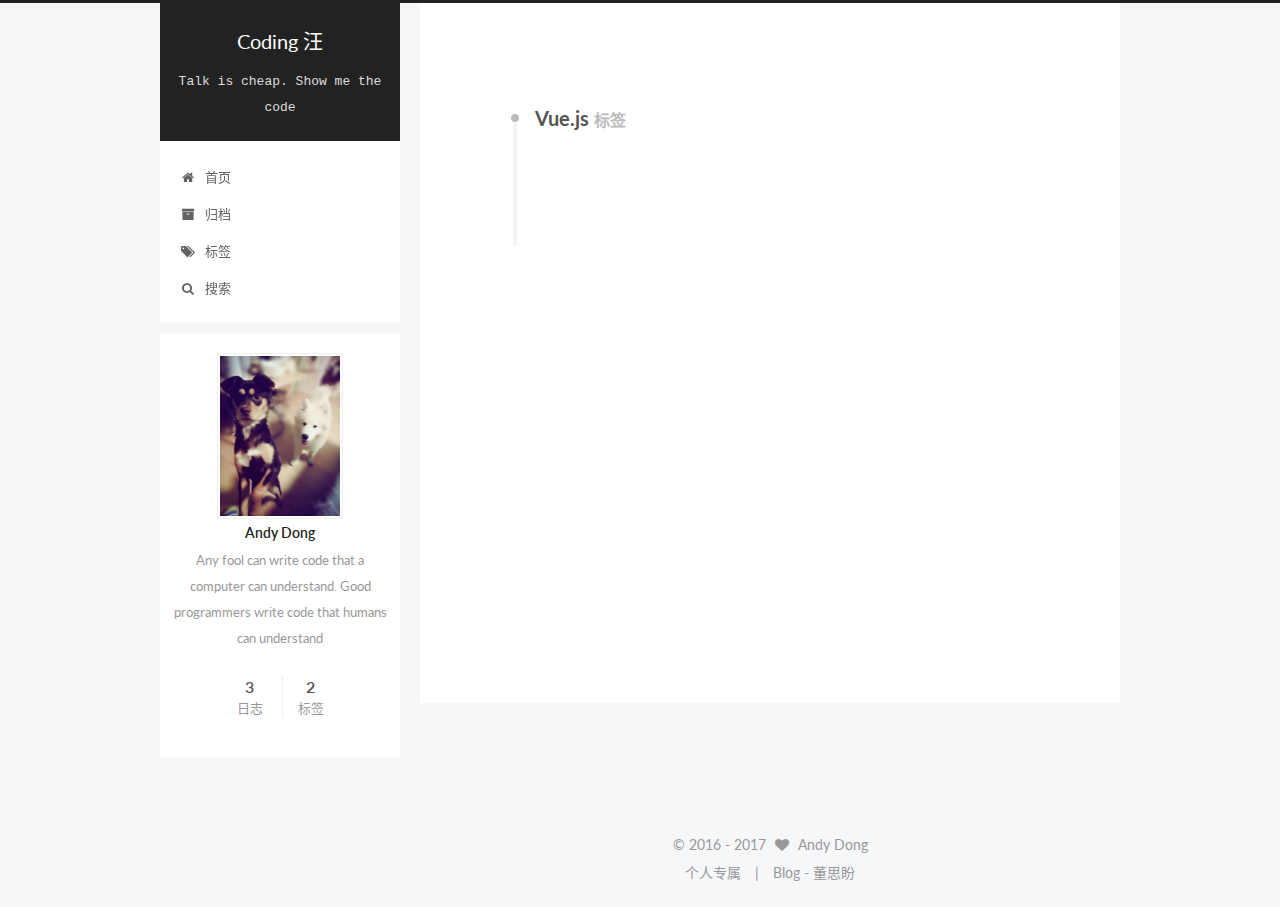
<file: tags/Vue-js/index.html>
<!doctype html>



  


<html class="theme-next pisces use-motion" lang="zh-CN">
<head>
  <meta charset="UTF-8"/>
<meta http-equiv="X-UA-Compatible" content="IE=edge" />
<meta name="viewport" content="width=device-width, initial-scale=1, maximum-scale=1"/>



<meta http-equiv="Cache-Control" content="no-transform" />
<meta http-equiv="Cache-Control" content="no-siteapp" />












  
  
  <link href="/lib/fancybox/source/jquery.fancybox.css?v=2.1.5" rel="stylesheet" type="text/css" />




  
  
  
  

  
    
    
  

  

  

  

  

  
    
    
    <link href="//fonts.googleapis.com/css?family=Lato:300,300italic,400,400italic,700,700italic&subset=latin,latin-ext" rel="stylesheet" type="text/css">
  






<link href="/lib/font-awesome/css/font-awesome.min.css?v=4.6.2" rel="stylesheet" type="text/css" />

<link href="/css/main.css?v=5.1.0" rel="stylesheet" type="text/css" />


  <meta name="keywords" content="ASP.NET,ǰ��,Vue,Angularjs,JavaScript" />








  <link rel="shortcut icon" type="image/x-icon" href="/favicon.ico?v=5.1.0" />






<meta name="description" content="Any fool can write code that a computer can understand. Good programmers write code that humans can understand">
<meta property="og:type" content="website">
<meta property="og:title" content="Coding 汪">
<meta property="og:url" content="https://dongsipan.github.io/tags/Vue-js/index.html">
<meta property="og:site_name" content="Coding 汪">
<meta property="og:description" content="Any fool can write code that a computer can understand. Good programmers write code that humans can understand">
<meta name="twitter:card" content="summary">
<meta name="twitter:title" content="Coding 汪">
<meta name="twitter:description" content="Any fool can write code that a computer can understand. Good programmers write code that humans can understand">



<script type="text/javascript" id="hexo.configurations">
  var NexT = window.NexT || {};
  var CONFIG = {
    root: '/',
    scheme: 'Pisces',
    sidebar: {"position":"left","display":"post"},
    fancybox: true,
    motion: true,
    duoshuo: {
      userId: '6377189937296442000',
      author: '博主'
    },
    algolia: {
      applicationID: '',
      apiKey: '',
      indexName: '',
      hits: {"per_page":10},
      labels: {"input_placeholder":"Search for Posts","hits_empty":"We didn't find any results for the search: ${query}","hits_stats":"${hits} results found in ${time} ms"}
    }
  };
</script>



  <link rel="canonical" href="https://dongsipan.github.io/tags/Vue-js/"/>





  <title> 标签: Vue.js | Coding 汪 </title>
</head>

<body itemscope itemtype="http://schema.org/WebPage" lang="zh-CN">

  



  <script type="text/javascript">
    var _hmt = _hmt || [];
    (function() {
      var hm = document.createElement("script");
      hm.src = "https://hm.baidu.com/hm.js?b2022afbf175c3ebfc7864e659348719";
      var s = document.getElementsByTagName("script")[0];
      s.parentNode.insertBefore(hm, s);
    })();
  </script>








  
  
    
  

  <div class="container one-collumn sidebar-position-left  ">
    <div class="headband"></div>

    <header id="header" class="header" itemscope itemtype="http://schema.org/WPHeader">
      <div class="header-inner"><div class="site-meta ">
  

  <div class="custom-logo-site-title">
    <a href="/"  class="brand" rel="start">
      <span class="logo-line-before"><i></i></span>
      <span class="site-title">Coding 汪</span>
      <span class="logo-line-after"><i></i></span>
    </a>
  </div>
    
      <p class="site-subtitle">Talk is cheap. Show me the code</p>
    
</div>

<div class="site-nav-toggle">
  <button>
    <span class="btn-bar"></span>
    <span class="btn-bar"></span>
    <span class="btn-bar"></span>
  </button>
</div>

<nav class="site-nav">
  

  
    <ul id="menu" class="menu">
      
        
        <li class="menu-item menu-item-home">
          <a href="/" rel="section">
            
              <i class="menu-item-icon fa fa-fw fa-home"></i> <br />
            
            首页
          </a>
        </li>
      
        
        <li class="menu-item menu-item-archives">
          <a href="/archives" rel="section">
            
              <i class="menu-item-icon fa fa-fw fa-archive"></i> <br />
            
            归档
          </a>
        </li>
      
        
        <li class="menu-item menu-item-tags">
          <a href="/tags" rel="section">
            
              <i class="menu-item-icon fa fa-fw fa-tags"></i> <br />
            
            标签
          </a>
        </li>
      

      
        <li class="menu-item menu-item-search">
          
            <a href="javascript:;" class="popup-trigger">
          
            
              <i class="menu-item-icon fa fa-search fa-fw"></i> <br />
            
            搜索
          </a>
        </li>
      
    </ul>
  

  
    <div class="site-search">
      
  <div class="popup">
 <span class="search-icon fa fa-search"></span>
 <input type="text" id="local-search-input">
 <div id="local-search-result"></div>
 <span class="popup-btn-close">close</span>
</div>


    </div>
  
</nav>



 </div>
    </header>

    <main id="main" class="main">
      <div class="main-inner">
        <div class="content-wrap">
          <div id="content" class="content">
            

  <div id="posts" class="posts-collapse">
    <div class="collection-title">
      <h2 >
        Vue.js
        <small>标签</small>
      </h2>
    </div>

    
      

  <article class="post post-type-normal" itemscope itemtype="http://schema.org/Article">
    <header class="post-header">

      <h1 class="post-title">
        
            <a class="post-title-link" href="/2017/01/20/Vue-js-Start/" itemprop="url">
              
                <span itemprop="name">Vue.js Start</span>
              
            </a>
        
      </h1>

      <div class="post-meta">
        <time class="post-time" itemprop="dateCreated"
              datetime="2017-01-20T10:40:03+08:00"
              content="2017-01-20" >
          01-20
        </time>
      </div>

    </header>
  </article>


    
  </div>

  

          
          </div>
          


          

        </div>
        
          
  
  <div class="sidebar-toggle">
    <div class="sidebar-toggle-line-wrap">
      <span class="sidebar-toggle-line sidebar-toggle-line-first"></span>
      <span class="sidebar-toggle-line sidebar-toggle-line-middle"></span>
      <span class="sidebar-toggle-line sidebar-toggle-line-last"></span>
    </div>
  </div>

  <aside id="sidebar" class="sidebar">
    <div class="sidebar-inner">

      

      

      <section class="site-overview sidebar-panel sidebar-panel-active">
        <div class="site-author motion-element" itemprop="author" itemscope itemtype="http://schema.org/Person">
          <img class="site-author-image" itemprop="image"
               src="/uploads/avatar.png"
               alt="Andy Dong" />
          <p class="site-author-name" itemprop="name">Andy Dong</p>
          <p class="site-description motion-element" itemprop="description">Any fool can write code that a computer can understand. Good programmers write code that humans can understand</p>
        </div>
        <nav class="site-state motion-element">
        
          
            <div class="site-state-item site-state-posts">
              <a href="/archives">
                <span class="site-state-item-count">3</span>
                <span class="site-state-item-name">日志</span>
              </a>
            </div>
          

          

          
            <div class="site-state-item site-state-tags">
              <a href="/tags">
                <span class="site-state-item-count">2</span>
                <span class="site-state-item-name">标签</span>
              </a>
            </div>
          

        </nav>

        

        <div class="links-of-author motion-element">
          
        </div>

        
        

        
        

        


      </section>

      

    </div>
  </aside>


        
      </div>
    </main>

    <footer id="footer" class="footer">
      <div class="footer-inner">
        <div class="copyright" >
  
  &copy;  2016 - 
  <span itemprop="copyrightYear">2017</span>
  <span class="with-love">
    <i class="fa fa-heart"></i>
  </span>
  <span class="author" itemprop="copyrightHolder">Andy Dong</span>
</div>


<div class="powered-by">
    个人专属
</div>

<div class="theme-info">
  Blog - 董思盼
  
</div>


        

        
      </div>
    </footer>

    <div class="back-to-top">
      <i class="fa fa-arrow-up"></i>
    </div>
  </div>

  

<script type="text/javascript">
  if (Object.prototype.toString.call(window.Promise) !== '[object Function]') {
    window.Promise = null;
  }
</script>









  




  
  <script type="text/javascript" src="/lib/jquery/index.js?v=2.1.3"></script>

  
  <script type="text/javascript" src="/lib/fastclick/lib/fastclick.min.js?v=1.0.6"></script>

  
  <script type="text/javascript" src="/lib/jquery_lazyload/jquery.lazyload.js?v=1.9.7"></script>

  
  <script type="text/javascript" src="/lib/velocity/velocity.min.js?v=1.2.1"></script>

  
  <script type="text/javascript" src="/lib/velocity/velocity.ui.min.js?v=1.2.1"></script>

  
  <script type="text/javascript" src="/lib/fancybox/source/jquery.fancybox.pack.js?v=2.1.5"></script>


  


  <script type="text/javascript" src="/js/src/utils.js?v=5.1.0"></script>

  <script type="text/javascript" src="/js/src/motion.js?v=5.1.0"></script>



  
  


  <script type="text/javascript" src="/js/src/affix.js?v=5.1.0"></script>

  <script type="text/javascript" src="/js/src/schemes/pisces.js?v=5.1.0"></script>



  

  


  <script type="text/javascript" src="/js/src/bootstrap.js?v=5.1.0"></script>



  

  
    
  

  <script type="text/javascript">
    var duoshuoQuery = {short_name:"dongsipan"};
    (function() {
      var ds = document.createElement('script');
      ds.type = 'text/javascript';ds.async = true;
      ds.id = 'duoshuo-script';
      ds.src = (document.location.protocol == 'https:' ? 'https:' : 'http:') + '//static.duoshuo.com/embed.js';
      ds.charset = 'UTF-8';
      (document.getElementsByTagName('head')[0]
      || document.getElementsByTagName('body')[0]).appendChild(ds);
    })();
  </script>

  
    
      
      <script src="/lib/ua-parser-js/dist/ua-parser.min.js?v=0.7.9"></script>
      <script src="/js/src/hook-duoshuo.js?v=5.1.0"></script>
    
    
    <script src="/lib/ua-parser-js/dist/ua-parser.min.js?v=0.7.9"></script>
    <script src="/js/src/hook-duoshuo.js"></script>
  












  
  
  <script type="text/javascript">
    // Popup Window;
    var isfetched = false;
    // Search DB path;
    var search_path = "search.xml";
    if (search_path.length == 0) {
      search_path = "search.xml";
    }
    var path = "/" + search_path;
    // monitor main search box;

    function proceedsearch() {
      $("body").append('<div class="popoverlay">').css('overflow', 'hidden');
      $('.popup').toggle();
    }
    // search function;
    var searchFunc = function(path, search_id, content_id) {
      'use strict';
      $.ajax({
        url: path,
        dataType: "xml",
        async: true,
        success: function( xmlResponse ) {
          // get the contents from search data
          isfetched = true;
          $('.popup').detach().appendTo('.header-inner');
          var datas = $( "entry", xmlResponse ).map(function() {
            return {
              title: $( "title", this ).text(),
              content: $("content",this).text(),
              url: $( "url" , this).text()
            };
          }).get();
          var $input = document.getElementById(search_id);
          var $resultContent = document.getElementById(content_id);
          $input.addEventListener('input', function(){
            var matchcounts = 0;
            var str='<ul class=\"search-result-list\">';
            var keywords = this.value.trim().toLowerCase().split(/[\s\-]+/);
            $resultContent.innerHTML = "";
            if (this.value.trim().length > 1) {
              // perform local searching
              datas.forEach(function(data) {
                var isMatch = false;
                var content_index = [];
                var data_title = data.title.trim().toLowerCase();
                var data_content = data.content.trim().replace(/<[^>]+>/g,"").toLowerCase();
                var data_url = decodeURIComponent(data.url);
                var index_title = -1;
                var index_content = -1;
                var first_occur = -1;
                // only match artiles with not empty titles and contents
                if(data_title != '') {
                  keywords.forEach(function(keyword, i) {
                    index_title = data_title.indexOf(keyword);
                    index_content = data_content.indexOf(keyword);
                    if( index_title >= 0 || index_content >= 0 ){
                      isMatch = true;
                      if (i == 0) {
                        first_occur = index_content;
                      }
                    }

                  });
                }
                // show search results
                if (isMatch) {
                  matchcounts += 1;
                  str += "<li><a href='"+ data_url +"' class='search-result-title'>"+ data_title +"</a>";
                  var content = data.content.trim().replace(/<[^>]+>/g,"");
                  if (first_occur >= 0) {
                    // cut out 100 characters
                    var start = first_occur - 20;
                    var end = first_occur + 80;
                    if(start < 0){
                      start = 0;
                    }
                    if(start == 0){
                      end = 50;
                    }
                    if(end > content.length){
                      end = content.length;
                    }
                    var match_content = content.substring(start, end);
                    // highlight all keywords
                    keywords.forEach(function(keyword){
                      var regS = new RegExp(keyword, "gi");
                      match_content = match_content.replace(regS, "<b class=\"search-keyword\">"+keyword+"</b>");
                    });

                    str += "<p class=\"search-result\">" + match_content +"...</p>"
                  }
                  str += "</li>";
                }
              })};
            str += "</ul>";
            if (matchcounts == 0) { str = '<div id="no-result"><i class="fa fa-frown-o fa-5x" /></div>' }
            if (keywords == "") { str = '<div id="no-result"><i class="fa fa-search fa-5x" /></div>' }
            $resultContent.innerHTML = str;
          });
          proceedsearch();
        }
      });}

    // handle and trigger popup window;
    $('.popup-trigger').click(function(e) {
      e.stopPropagation();
      if (isfetched == false) {
        searchFunc(path, 'local-search-input', 'local-search-result');
      } else {
        proceedsearch();
      };
    });

    $('.popup-btn-close').click(function(e){
      $('.popup').hide();
      $(".popoverlay").remove();
      $('body').css('overflow', '');
    });
    $('.popup').click(function(e){
      e.stopPropagation();
    });
  </script>


  

  

  

  


</body>
</html>
</file>
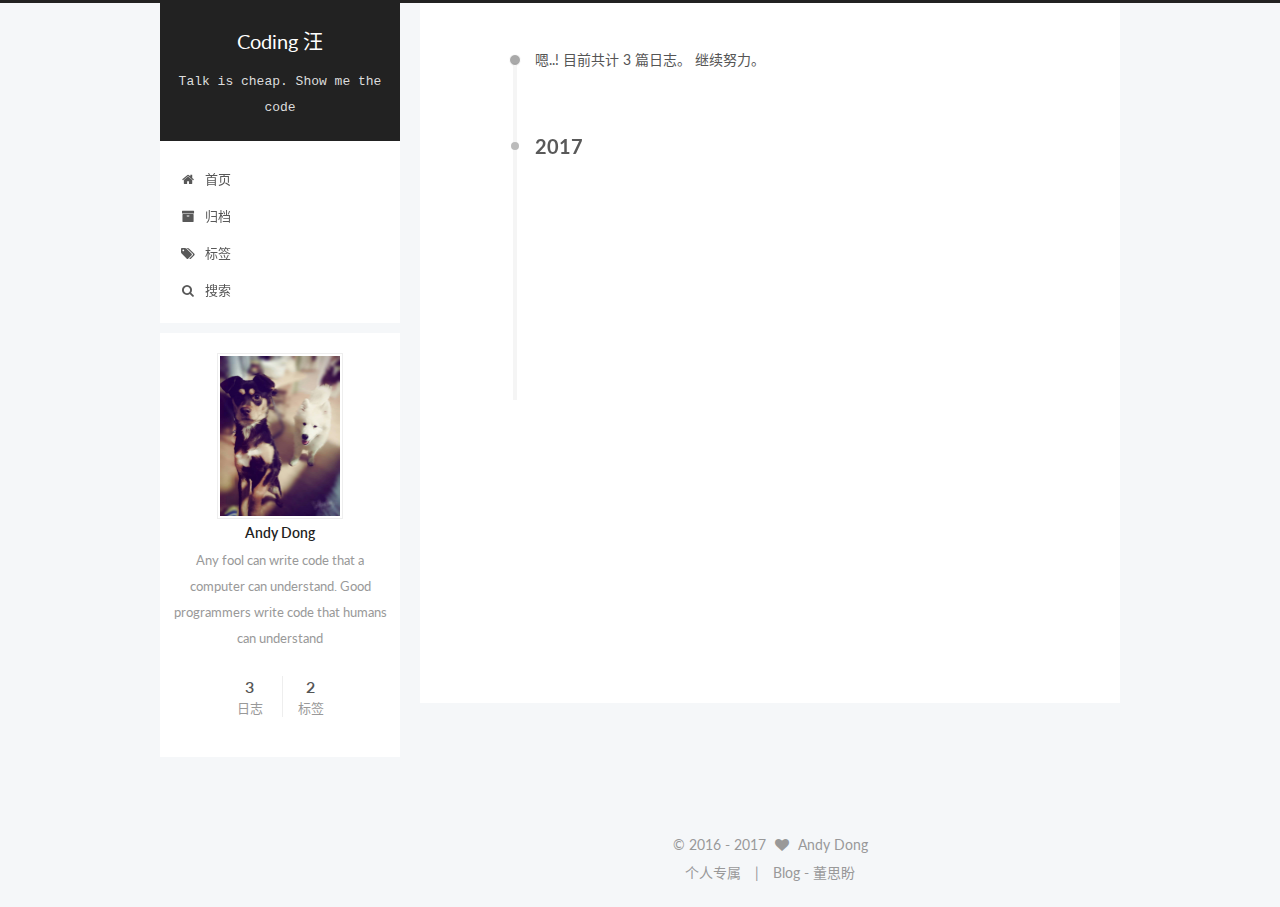
<file: archives/2017/01/index.html>
<!doctype html>



  


<html class="theme-next pisces use-motion" lang="zh-CN">
<head>
  <meta charset="UTF-8"/>
<meta http-equiv="X-UA-Compatible" content="IE=edge" />
<meta name="viewport" content="width=device-width, initial-scale=1, maximum-scale=1"/>



<meta http-equiv="Cache-Control" content="no-transform" />
<meta http-equiv="Cache-Control" content="no-siteapp" />












  
  
  <link href="/lib/fancybox/source/jquery.fancybox.css?v=2.1.5" rel="stylesheet" type="text/css" />




  
  
  
  

  
    
    
  

  

  

  

  

  
    
    
    <link href="//fonts.googleapis.com/css?family=Lato:300,300italic,400,400italic,700,700italic&subset=latin,latin-ext" rel="stylesheet" type="text/css">
  






<link href="/lib/font-awesome/css/font-awesome.min.css?v=4.6.2" rel="stylesheet" type="text/css" />

<link href="/css/main.css?v=5.1.0" rel="stylesheet" type="text/css" />


  <meta name="keywords" content="ASP.NET,ǰ��,Vue,Angularjs,JavaScript" />








  <link rel="shortcut icon" type="image/x-icon" href="/favicon.ico?v=5.1.0" />






<meta name="description" content="Any fool can write code that a computer can understand. Good programmers write code that humans can understand">
<meta property="og:type" content="website">
<meta property="og:title" content="Coding 汪">
<meta property="og:url" content="https://dongsipan.github.io/archives/2017/01/index.html">
<meta property="og:site_name" content="Coding 汪">
<meta property="og:description" content="Any fool can write code that a computer can understand. Good programmers write code that humans can understand">
<meta name="twitter:card" content="summary">
<meta name="twitter:title" content="Coding 汪">
<meta name="twitter:description" content="Any fool can write code that a computer can understand. Good programmers write code that humans can understand">



<script type="text/javascript" id="hexo.configurations">
  var NexT = window.NexT || {};
  var CONFIG = {
    root: '/',
    scheme: 'Pisces',
    sidebar: {"position":"left","display":"post"},
    fancybox: true,
    motion: true,
    duoshuo: {
      userId: '6377189937296442000',
      author: '博主'
    },
    algolia: {
      applicationID: '',
      apiKey: '',
      indexName: '',
      hits: {"per_page":10},
      labels: {"input_placeholder":"Search for Posts","hits_empty":"We didn't find any results for the search: ${query}","hits_stats":"${hits} results found in ${time} ms"}
    }
  };
</script>



  <link rel="canonical" href="https://dongsipan.github.io/archives/2017/01/"/>





  <title> 归档 | Coding 汪 </title>
</head>

<body itemscope itemtype="http://schema.org/WebPage" lang="zh-CN">

  



  <script type="text/javascript">
    var _hmt = _hmt || [];
    (function() {
      var hm = document.createElement("script");
      hm.src = "https://hm.baidu.com/hm.js?b2022afbf175c3ebfc7864e659348719";
      var s = document.getElementsByTagName("script")[0];
      s.parentNode.insertBefore(hm, s);
    })();
  </script>








  
  
    
  

  <div class="container one-collumn sidebar-position-left  page-archive  ">
    <div class="headband"></div>

    <header id="header" class="header" itemscope itemtype="http://schema.org/WPHeader">
      <div class="header-inner"><div class="site-meta ">
  

  <div class="custom-logo-site-title">
    <a href="/"  class="brand" rel="start">
      <span class="logo-line-before"><i></i></span>
      <span class="site-title">Coding 汪</span>
      <span class="logo-line-after"><i></i></span>
    </a>
  </div>
    
      <p class="site-subtitle">Talk is cheap. Show me the code</p>
    
</div>

<div class="site-nav-toggle">
  <button>
    <span class="btn-bar"></span>
    <span class="btn-bar"></span>
    <span class="btn-bar"></span>
  </button>
</div>

<nav class="site-nav">
  

  
    <ul id="menu" class="menu">
      
        
        <li class="menu-item menu-item-home">
          <a href="/" rel="section">
            
              <i class="menu-item-icon fa fa-fw fa-home"></i> <br />
            
            首页
          </a>
        </li>
      
        
        <li class="menu-item menu-item-archives">
          <a href="/archives" rel="section">
            
              <i class="menu-item-icon fa fa-fw fa-archive"></i> <br />
            
            归档
          </a>
        </li>
      
        
        <li class="menu-item menu-item-tags">
          <a href="/tags" rel="section">
            
              <i class="menu-item-icon fa fa-fw fa-tags"></i> <br />
            
            标签
          </a>
        </li>
      

      
        <li class="menu-item menu-item-search">
          
            <a href="javascript:;" class="popup-trigger">
          
            
              <i class="menu-item-icon fa fa-search fa-fw"></i> <br />
            
            搜索
          </a>
        </li>
      
    </ul>
  

  
    <div class="site-search">
      
  <div class="popup">
 <span class="search-icon fa fa-search"></span>
 <input type="text" id="local-search-input">
 <div id="local-search-result"></div>
 <span class="popup-btn-close">close</span>
</div>


    </div>
  
</nav>



 </div>
    </header>

    <main id="main" class="main">
      <div class="main-inner">
        <div class="content-wrap">
          <div id="content" class="content">
            

  <section id="posts" class="posts-collapse">
    <span class="archive-move-on"></span>

    <span class="archive-page-counter">
      
      
      
        
      
      嗯..! 目前共计 3 篇日志。 继续努力。
    </span>

    

      
      
      

      
        
        <div class="collection-title">
          <h2 class="archive-year motion-element" id="archive-year-2017">2017</h2>
        </div>
      
      

      

  <article class="post post-type-normal" itemscope itemtype="http://schema.org/Article">
    <header class="post-header">

      <h1 class="post-title">
        
            <a class="post-title-link" href="/2017/01/20/Vue-js-Start/" itemprop="url">
              
                <span itemprop="name">Vue.js Start</span>
              
            </a>
        
      </h1>

      <div class="post-meta">
        <time class="post-time" itemprop="dateCreated"
              datetime="2017-01-20T10:40:03+08:00"
              content="2017-01-20" >
          01-20
        </time>
      </div>

    </header>
  </article>



    

      
      
      

      
      

      

  <article class="post post-type-normal" itemscope itemtype="http://schema.org/Article">
    <header class="post-header">

      <h1 class="post-title">
        
            <a class="post-title-link" href="/2017/01/19/web端跨域调用webapi/" itemprop="url">
              
                <span itemprop="name">web端跨域调用webapi</span>
              
            </a>
        
      </h1>

      <div class="post-meta">
        <time class="post-time" itemprop="dateCreated"
              datetime="2017-01-19T15:06:33+08:00"
              content="2017-01-19" >
          01-19
        </time>
      </div>

    </header>
  </article>



    

      
      
      

      
      

      

  <article class="post post-type-normal" itemscope itemtype="http://schema.org/Article">
    <header class="post-header">

      <h1 class="post-title">
        
            <a class="post-title-link" href="/2017/01/19/hello-world/" itemprop="url">
              
                <span itemprop="name">Hello World</span>
              
            </a>
        
      </h1>

      <div class="post-meta">
        <time class="post-time" itemprop="dateCreated"
              datetime="2017-01-19T10:01:39+08:00"
              content="2017-01-19" >
          01-19
        </time>
      </div>

    </header>
  </article>



    

  </section>

  


          
          </div>
          


          

        </div>
        
          
  
  <div class="sidebar-toggle">
    <div class="sidebar-toggle-line-wrap">
      <span class="sidebar-toggle-line sidebar-toggle-line-first"></span>
      <span class="sidebar-toggle-line sidebar-toggle-line-middle"></span>
      <span class="sidebar-toggle-line sidebar-toggle-line-last"></span>
    </div>
  </div>

  <aside id="sidebar" class="sidebar">
    <div class="sidebar-inner">

      

      

      <section class="site-overview sidebar-panel sidebar-panel-active">
        <div class="site-author motion-element" itemprop="author" itemscope itemtype="http://schema.org/Person">
          <img class="site-author-image" itemprop="image"
               src="/uploads/avatar.png"
               alt="Andy Dong" />
          <p class="site-author-name" itemprop="name">Andy Dong</p>
          <p class="site-description motion-element" itemprop="description">Any fool can write code that a computer can understand. Good programmers write code that humans can understand</p>
        </div>
        <nav class="site-state motion-element">
        
          
            <div class="site-state-item site-state-posts">
              <a href="/archives">
                <span class="site-state-item-count">3</span>
                <span class="site-state-item-name">日志</span>
              </a>
            </div>
          

          

          
            <div class="site-state-item site-state-tags">
              <a href="/tags">
                <span class="site-state-item-count">2</span>
                <span class="site-state-item-name">标签</span>
              </a>
            </div>
          

        </nav>

        

        <div class="links-of-author motion-element">
          
        </div>

        
        

        
        

        


      </section>

      

    </div>
  </aside>


        
      </div>
    </main>

    <footer id="footer" class="footer">
      <div class="footer-inner">
        <div class="copyright" >
  
  &copy;  2016 - 
  <span itemprop="copyrightYear">2017</span>
  <span class="with-love">
    <i class="fa fa-heart"></i>
  </span>
  <span class="author" itemprop="copyrightHolder">Andy Dong</span>
</div>


<div class="powered-by">
    个人专属
</div>

<div class="theme-info">
  Blog - 董思盼
  
</div>


        

        
      </div>
    </footer>

    <div class="back-to-top">
      <i class="fa fa-arrow-up"></i>
    </div>
  </div>

  

<script type="text/javascript">
  if (Object.prototype.toString.call(window.Promise) !== '[object Function]') {
    window.Promise = null;
  }
</script>









  




  
  <script type="text/javascript" src="/lib/jquery/index.js?v=2.1.3"></script>

  
  <script type="text/javascript" src="/lib/fastclick/lib/fastclick.min.js?v=1.0.6"></script>

  
  <script type="text/javascript" src="/lib/jquery_lazyload/jquery.lazyload.js?v=1.9.7"></script>

  
  <script type="text/javascript" src="/lib/velocity/velocity.min.js?v=1.2.1"></script>

  
  <script type="text/javascript" src="/lib/velocity/velocity.ui.min.js?v=1.2.1"></script>

  
  <script type="text/javascript" src="/lib/fancybox/source/jquery.fancybox.pack.js?v=2.1.5"></script>


  


  <script type="text/javascript" src="/js/src/utils.js?v=5.1.0"></script>

  <script type="text/javascript" src="/js/src/motion.js?v=5.1.0"></script>



  
  


  <script type="text/javascript" src="/js/src/affix.js?v=5.1.0"></script>

  <script type="text/javascript" src="/js/src/schemes/pisces.js?v=5.1.0"></script>



  
  
    <script type="text/javascript" id="motion.page.archive">
      $('.archive-year').velocity('transition.slideLeftIn');
    </script>
  


  


  <script type="text/javascript" src="/js/src/bootstrap.js?v=5.1.0"></script>



  

  
    
  

  <script type="text/javascript">
    var duoshuoQuery = {short_name:"dongsipan"};
    (function() {
      var ds = document.createElement('script');
      ds.type = 'text/javascript';ds.async = true;
      ds.id = 'duoshuo-script';
      ds.src = (document.location.protocol == 'https:' ? 'https:' : 'http:') + '//static.duoshuo.com/embed.js';
      ds.charset = 'UTF-8';
      (document.getElementsByTagName('head')[0]
      || document.getElementsByTagName('body')[0]).appendChild(ds);
    })();
  </script>

  
    
      
      <script src="/lib/ua-parser-js/dist/ua-parser.min.js?v=0.7.9"></script>
      <script src="/js/src/hook-duoshuo.js?v=5.1.0"></script>
    
    
    <script src="/lib/ua-parser-js/dist/ua-parser.min.js?v=0.7.9"></script>
    <script src="/js/src/hook-duoshuo.js"></script>
  












  
  
  <script type="text/javascript">
    // Popup Window;
    var isfetched = false;
    // Search DB path;
    var search_path = "search.xml";
    if (search_path.length == 0) {
      search_path = "search.xml";
    }
    var path = "/" + search_path;
    // monitor main search box;

    function proceedsearch() {
      $("body").append('<div class="popoverlay">').css('overflow', 'hidden');
      $('.popup').toggle();
    }
    // search function;
    var searchFunc = function(path, search_id, content_id) {
      'use strict';
      $.ajax({
        url: path,
        dataType: "xml",
        async: true,
        success: function( xmlResponse ) {
          // get the contents from search data
          isfetched = true;
          $('.popup').detach().appendTo('.header-inner');
          var datas = $( "entry", xmlResponse ).map(function() {
            return {
              title: $( "title", this ).text(),
              content: $("content",this).text(),
              url: $( "url" , this).text()
            };
          }).get();
          var $input = document.getElementById(search_id);
          var $resultContent = document.getElementById(content_id);
          $input.addEventListener('input', function(){
            var matchcounts = 0;
            var str='<ul class=\"search-result-list\">';
            var keywords = this.value.trim().toLowerCase().split(/[\s\-]+/);
            $resultContent.innerHTML = "";
            if (this.value.trim().length > 1) {
              // perform local searching
              datas.forEach(function(data) {
                var isMatch = false;
                var content_index = [];
                var data_title = data.title.trim().toLowerCase();
                var data_content = data.content.trim().replace(/<[^>]+>/g,"").toLowerCase();
                var data_url = decodeURIComponent(data.url);
                var index_title = -1;
                var index_content = -1;
                var first_occur = -1;
                // only match artiles with not empty titles and contents
                if(data_title != '') {
                  keywords.forEach(function(keyword, i) {
                    index_title = data_title.indexOf(keyword);
                    index_content = data_content.indexOf(keyword);
                    if( index_title >= 0 || index_content >= 0 ){
                      isMatch = true;
                      if (i == 0) {
                        first_occur = index_content;
                      }
                    }

                  });
                }
                // show search results
                if (isMatch) {
                  matchcounts += 1;
                  str += "<li><a href='"+ data_url +"' class='search-result-title'>"+ data_title +"</a>";
                  var content = data.content.trim().replace(/<[^>]+>/g,"");
                  if (first_occur >= 0) {
                    // cut out 100 characters
                    var start = first_occur - 20;
                    var end = first_occur + 80;
                    if(start < 0){
                      start = 0;
                    }
                    if(start == 0){
                      end = 50;
                    }
                    if(end > content.length){
                      end = content.length;
                    }
                    var match_content = content.substring(start, end);
                    // highlight all keywords
                    keywords.forEach(function(keyword){
                      var regS = new RegExp(keyword, "gi");
                      match_content = match_content.replace(regS, "<b class=\"search-keyword\">"+keyword+"</b>");
                    });

                    str += "<p class=\"search-result\">" + match_content +"...</p>"
                  }
                  str += "</li>";
                }
              })};
            str += "</ul>";
            if (matchcounts == 0) { str = '<div id="no-result"><i class="fa fa-frown-o fa-5x" /></div>' }
            if (keywords == "") { str = '<div id="no-result"><i class="fa fa-search fa-5x" /></div>' }
            $resultContent.innerHTML = str;
          });
          proceedsearch();
        }
      });}

    // handle and trigger popup window;
    $('.popup-trigger').click(function(e) {
      e.stopPropagation();
      if (isfetched == false) {
        searchFunc(path, 'local-search-input', 'local-search-result');
      } else {
        proceedsearch();
      };
    });

    $('.popup-btn-close').click(function(e){
      $('.popup').hide();
      $(".popoverlay").remove();
      $('body').css('overflow', '');
    });
    $('.popup').click(function(e){
      e.stopPropagation();
    });
  </script>


  

  

  

  


</body>
</html>
</file>
<file: css/main.css>
/* normalize.css v3.0.2 | MIT License | git.io/normalize */
html {
  font-family: sans-serif; /* 1 */
  -ms-text-size-adjust: 100%; /* 2 */
  -webkit-text-size-adjust: 100%; /* 2 */
}
body {
  margin: 0;
}
article,
aside,
details,
figcaption,
figure,
footer,
header,
hgroup,
main,
menu,
nav,
section,
summary {
  display: block;
}
audio,
canvas,
progress,
video {
  display: inline-block; /* 1 */
  vertical-align: baseline; /* 2 */
}
audio:not([controls]) {
  display: none;
  height: 0;
}
[hidden],
template {
  display: none;
}
a {
  background-color: transparent;
}
a:active,
a:hover {
  outline: 0;
}
abbr[title] {
  border-bottom: 1px dotted;
}
b,
strong {
  font-weight: bold;
}
dfn {
  font-style: italic;
}
h1 {
  font-size: 2em;
  margin: 0.67em 0;
}
mark {
  background: #ff0;
  color: #000;
}
small {
  font-size: 80%;
}
sub,
sup {
  font-size: 75%;
  line-height: 0;
  position: relative;
  vertical-align: baseline;
}
sup {
  top: -0.5em;
}
sub {
  bottom: -0.25em;
}
img {
  border: 0;
}
svg:not(:root) {
  overflow: hidden;
}
figure {
  margin: 1em 40px;
}
hr {
  -moz-box-sizing: content-box;
  box-sizing: content-box;
  height: 0;
}
pre {
  overflow: auto;
}
code,
kbd,
pre,
samp {
  font-family: monospace, monospace;
  font-size: 1em;
}
button,
input,
optgroup,
select,
textarea {
  color: inherit; /* 1 */
  font: inherit; /* 2 */
  margin: 0; /* 3 */
}
button {
  overflow: visible;
}
button,
select {
  text-transform: none;
}
button,
html input[type="button"],
input[type="reset"],
input[type="submit"] {
  -webkit-appearance: button; /* 2 */
  cursor: pointer; /* 3 */
}
button[disabled],
html input[disabled] {
  cursor: default;
}
button::-moz-focus-inner,
input::-moz-focus-inner {
  border: 0;
  padding: 0;
}
input {
  line-height: normal;
}
input[type="checkbox"],
input[type="radio"] {
  box-sizing: border-box; /* 1 */
  padding: 0; /* 2 */
}
input[type="number"]::-webkit-inner-spin-button,
input[type="number"]::-webkit-outer-spin-button {
  height: auto;
}
input[type="search"] {
  -webkit-appearance: textfield; /* 1 */
  -moz-box-sizing: content-box;
  -webkit-box-sizing: content-box; /* 2 */
  box-sizing: content-box;
}
input[type="search"]::-webkit-search-cancel-button,
input[type="search"]::-webkit-search-decoration {
  -webkit-appearance: none;
}
fieldset {
  border: 1px solid #c0c0c0;
  margin: 0 2px;
  padding: 0.35em 0.625em 0.75em;
}
legend {
  border: 0; /* 1 */
  padding: 0; /* 2 */
}
textarea {
  overflow: auto;
}
optgroup {
  font-weight: bold;
}
table {
  border-collapse: collapse;
  border-spacing: 0;
}
td,
th {
  padding: 0;
}
::selection {
  background: #262a30;
  color: #fff;
}
body {
  position: relative;
  font-family: 'Lato', "PingFang SC", "Microsoft YaHei", sans-serif;
  font-size: 14px;
  line-height: 2;
  color: #555;
  background: #f5f7f9;
}
@media (max-width: 767px) {
  body {
    padding-right: 0 !important;
  }
}
@media (min-width: 768px) and (max-width: 991px) {
  body {
    padding-right: 0 !important;
  }
}
@media (min-width: 1600px) {
  body {
    font-size: 16px;
  }
}
h1,
h2,
h3,
h4,
h5,
h6 {
  margin: 0;
  padding: 0;
  font-weight: bold;
  line-height: 1.5;
  font-family: 'Lato', "PingFang SC", "Microsoft YaHei", sans-serif;
}
h2,
h3,
h4,
h5,
h6 {
  margin: 20px 0 15px;
}
h1 {
  font-size: 22px;
}
@media (max-width: 767px) {
  h1 {
    font-size: 18px;
  }
}
h2 {
  font-size: 20px;
}
@media (max-width: 767px) {
  h2 {
    font-size: 16px;
  }
}
h3 {
  font-size: 18px;
}
@media (max-width: 767px) {
  h3 {
    font-size: 14px;
  }
}
h4 {
  font-size: 16px;
}
@media (max-width: 767px) {
  h4 {
    font-size: 12px;
  }
}
h5 {
  font-size: 14px;
}
@media (max-width: 767px) {
  h5 {
    font-size: 10px;
  }
}
h6 {
  font-size: 12px;
}
@media (max-width: 767px) {
  h6 {
    font-size: 8px;
  }
}
p {
  margin: 0 0 25px 0;
}
a {
  color: #555;
  text-decoration: none;
  border-bottom: 1px solid #999;
  word-wrap: break-word;
}
a:hover {
  color: #222;
  border-bottom-color: #222;
}
ul {
  list-style: none;
}
blockquote {
  margin: 0;
  padding: 0;
}
img {
  display: block;
  margin: auto;
  max-width: 100%;
  height: auto;
}
hr {
  margin: 40px 0;
  height: 3px;
  border: none;
  background-color: #ddd;
  background-image: repeating-linear-gradient(-45deg, #fff, #fff 4px, transparent 4px, transparent 8px);
}
blockquote {
  padding: 0 15px;
  color: #666;
  border-left: 4px solid #ddd;
}
blockquote cite::before {
  content: "-";
  padding: 0 5px;
}
dt {
  font-weight: 700;
}
dd {
  margin: 0;
  padding: 0;
}
.text-left {
  text-align: left;
}
.text-center {
  text-align: center;
}
.text-right {
  text-align: right;
}
.text-justify {
  text-align: justify;
}
.text-nowrap {
  white-space: nowrap;
}
.text-lowercase {
  text-transform: lowercase;
}
.text-uppercase {
  text-transform: uppercase;
}
.text-capitalize {
  text-transform: capitalize;
}
.center-block {
  display: block;
  margin-left: auto;
  margin-right: auto;
}
.clearfix:before,
.clearfix:after {
  content: " ";
  display: table;
}
.clearfix:after {
  clear: both;
}
.pullquote {
  width: 45%;
}
.pullquote.left {
  float: left;
  margin-left: 5px;
  margin-right: 10px;
}
.pullquote.right {
  float: right;
  margin-left: 10px;
  margin-right: 5px;
}
.affix.affix.affix {
  position: fixed;
}
.translation {
  margin-top: -20px;
  font-size: 14px;
  color: #999;
}
.scrollbar-measure {
  width: 100px;
  height: 100px;
  overflow: scroll;
  position: absolute;
  top: -9999px;
}
.use-motion .motion-element {
  opacity: 0;
}
#local-search-input {
  padding: 3px;
  border: none;
  text-indent: 14px;
  border-radius: 0;
  width: 140px;
  outline: none;
  border-bottom: 1px solid #999;
  background: inherit;
  opacity: 0.5;
}
#local-search-input:focus {
  opacity: 1;
}
.search-icon {
  position: absolute;
  top: 9px;
}
table {
  margin: 20px 0;
  width: 100%;
  border-collapse: collapse;
  border-spacing: 0;
  border: 1px solid #ddd;
  font-size: 14px;
  table-layout: fixed;
  word-wrap: break-all;
}
table>tbody>tr:nth-of-type(odd) {
  background-color: #f9f9f9;
}
table>tbody>tr:hover {
  background-color: #f5f5f5;
}
caption,
th,
td {
  padding: 8px;
  text-align: left;
  vertical-align: middle;
  font-weight: normal;
}
th,
td {
  border-bottom: 3px solid #ddd;
  border-right: 1px solid #eee;
}
th {
  padding-bottom: 10px;
  font-weight: 700;
}
td {
  border-bottom-width: 1px;
}
html,
body {
  height: 100%;
}
.container {
  position: relative;
  min-height: 100%;
}
.header-inner {
  margin: 0 auto;
  padding: 100px 0 70px;
  width: 700px;
}
@media (min-width: 1600px) {
  .container .header-inner {
    width: 900px;
  }
}
.main {
  padding-bottom: 150px;
}
.main-inner {
  margin: 0 auto;
  width: 700px;
}
@media (min-width: 1600px) {
  .container .main-inner {
    width: 900px;
  }
}
.footer {
  position: absolute;
  left: 0;
  bottom: 0;
  width: 100%;
  min-height: 50px;
}
.footer-inner {
  box-sizing: border-box;
  margin: 20px auto;
  width: 700px;
}
@media (min-width: 1600px) {
  .container .footer-inner {
    width: 900px;
  }
}
pre,
.highlight {
  overflow: auto;
  margin: 20px 0;
  padding: 0;
  font-size: 13px;
  color: #c5c8c6;
  background: #1d1f21;
  line-height: 1.6;
}
pre,
code {
  font-family: consolas, Menlo, "PingFang SC", "Microsoft YaHei", monospace;
}
code {
  padding: 2px 4px;
  word-wrap: break-word;
  color: #c5c8c6;
  background: #1d1f21;
  border-radius: 3px;
  font-size: 13px;
}
pre code {
  padding: 0;
  color: #c5c8c6;
  background: none;
  text-shadow: none;
}
.highlight {
  border-radius: 1px;
}
.highlight pre {
  border: none;
  margin: 0;
  padding: 10px 0;
}
.highlight table {
  margin: 0;
  width: auto;
  border: none;
}
.highlight td {
  border: none;
  padding: 0;
}
.highlight figcaption {
  font-size: 1em;
  color: #c5c8c6;
  line-height: 1em;
  margin-bottom: 1em;
}
.highlight figcaption:before,
.highlight figcaption:after {
  content: " ";
  display: table;
}
.highlight figcaption:after {
  clear: both;
}
.highlight figcaption a {
  float: right;
  color: #c5c8c6;
}
.highlight figcaption a:hover {
  border-bottom-color: #c5c8c6;
}
.highlight .gutter pre {
  padding-left: 10px;
  padding-right: 10px;
  color: #888f96;
  text-align: right;
  background-color: #000;
}
.highlight .code pre {
  padding-left: 10px;
  padding-right: 10px;
  background-color: #1d1f21;
}
.highlight .line {
  height: 20px;
}
.gutter {
  -webkit-user-select: none;
  -moz-user-select: none;
  -ms-user-select: none;
  user-select: none;
}
.gist table {
  width: auto;
}
.gist table td {
  border: none;
}
pre .deletion {
  background: #008000;
}
pre .addition {
  background: #800000;
}
pre .meta {
  color: #b294bb;
}
pre .comment {
  color: #969896;
}
pre .variable,
pre .attribute,
pre .tag,
pre .regexp,
pre .ruby .constant,
pre .xml .tag .title,
pre .xml .pi,
pre .xml .doctype,
pre .html .doctype,
pre .css .id,
pre .css .class,
pre .css .pseudo {
  color: #c66;
}
pre .number,
pre .preprocessor,
pre .built_in,
pre .literal,
pre .params,
pre .constant,
pre .command {
  color: #de935f;
}
pre .ruby .class .title,
pre .css .rules .attribute,
pre .string,
pre .value,
pre .inheritance,
pre .header,
pre .ruby .symbol,
pre .xml .cdata,
pre .special,
pre .number,
pre .formula {
  color: #b5bd68;
}
pre .title,
pre .css .hexcolor {
  color: #8abeb7;
}
pre .function,
pre .python .decorator,
pre .python .title,
pre .ruby .function .title,
pre .ruby .title .keyword,
pre .perl .sub,
pre .javascript .title,
pre .coffeescript .title {
  color: #81a2be;
}
pre .keyword,
pre .javascript .function {
  color: #b294bb;
}
.full-image.full-image.full-image {
  border: none;
  max-width: 100%;
  width: auto;
  margin: 20px auto;
}
@media (min-width: 992px) {
  .full-image.full-image.full-image {
    max-width: none;
    width: 118%;
    margin: 0 -9%;
  }
}
.blockquote-center,
.page-home .post-type-quote blockquote,
.page-post-detail .post-type-quote blockquote {
  position: relative;
  margin: 40px 0;
  padding: 0;
  border-left: none;
  text-align: center;
}
.blockquote-center::before,
.page-home .post-type-quote blockquote::before,
.page-post-detail .post-type-quote blockquote::before,
.blockquote-center::after,
.page-home .post-type-quote blockquote::after,
.page-post-detail .post-type-quote blockquote::after {
  position: absolute;
  content: ' ';
  display: block;
  width: 100%;
  height: 24px;
  opacity: 0.2;
  background-repeat: no-repeat;
  background-position: 0 -6px;
  background-size: 22px 22px;
}
.blockquote-center::before,
.page-home .post-type-quote blockquote::before,
.page-post-detail .post-type-quote blockquote::before {
  top: -20px;
  background-image: url("../images/quote-l.svg");
  border-top: 1px solid #ccc;
}
.blockquote-center::after,
.page-home .post-type-quote blockquote::after,
.page-post-detail .post-type-quote blockquote::after {
  bottom: -20px;
  background-image: url("../images/quote-r.svg");
  border-bottom: 1px solid #ccc;
  background-position: 100% 8px;
}
.blockquote-center p,
.page-home .post-type-quote blockquote p,
.page-post-detail .post-type-quote blockquote p,
.blockquote-center div,
.page-home .post-type-quote blockquote div,
.page-post-detail .post-type-quote blockquote div {
  text-align: center;
}
.post .post-body .group-picture img {
  box-sizing: border-box;
  padding: 0 3px;
  border: none;
}
.post .group-picture-row {
  overflow: hidden;
  margin-top: 6px;
}
.post .group-picture-row:first-child {
  margin-top: 0;
}
.post .group-picture-column {
  float: left;
}
.page-post-detail .post-body .group-picture-column {
  float: none;
  margin-top: 10px;
  width: auto !important;
}
.page-post-detail .post-body .group-picture-column img {
  margin: 0 auto;
}
.page-archive .group-picture-container {
  overflow: hidden;
}
.page-archive .group-picture-row {
  float: left;
}
.page-archive .group-picture-row:first-child {
  margin-top: 6px;
}
.page-archive .group-picture-column {
  max-width: 150px;
  max-height: 150px;
}
.note {
  padding: 20px;
  margin: 20px 0;
  border: 1px solid #eee;
  border-left-width: 5px;
  border-radius: 3px;
}
.note h2,
.note h3,
.note h4,
.note h5,
.note h6 {
  margin-top: 0;
  margin-bottom: 5px;
}
.note p:last-child {
  margin-bottom: 0;
}
.note code {
  border-radius: 3px;
}
.note+.note {
  margin-top: -5px;
}
.default {
  border-left-color: #777;
}
.default h2,
.default h3,
.default h4,
.default h5,
.default h6 {
  color: #777;
}
.primary {
  border-left-color: #428bca;
}
.primary h2,
.primary h3,
.primary h4,
.primary h5,
.primary h6 {
  color: #428bca;
}
.success {
  border-left-color: #5cb85c;
}
.success h2,
.success h3,
.success h4,
.success h5,
.success h6 {
  color: #5cb85c;
}
.danger {
  border-left-color: #d9534f;
}
.danger h2,
.danger h3,
.danger h4,
.danger h5,
.danger h6 {
  color: #d9534f;
}
.warning {
  border-left-color: #f0ad4e;
}
.warning h2,
.warning h3,
.warning h4,
.warning h5,
.warning h6 {
  color: #f0ad4e;
}
.info {
  border-left-color: #5bc0de;
}
.info h2,
.info h3,
.info h4,
.info h5,
.info h6 {
  color: #5bc0de;
}
.btn {
  display: inline-block;
  padding: 0 20px;
  font-size: 14px;
  color: #fff;
  background: #222;
  border: 2px solid #555;
  text-decoration: none;
  border-radius: 0;
  transition-property: background-color;
  transition-duration: 0.2s;
  transition-timing-function: ease-in-out;
  transition-delay: 0s;
}
.btn:hover,
.post-more-link .btn:hover {
  border-color: #222;
  color: #fff;
  background: #222;
}
.btn-bar {
  display: block;
  width: 22px;
  height: 2px;
  background: #555;
  border-radius: 1px;
}
.btn-bar+.btn-bar {
  margin-top: 4px;
}
.pagination {
  margin: 120px 0 40px;
  text-align: center;
  border-top: 1px solid #eee;
}
.page-number-basic,
.pagination .prev,
.pagination .next,
.pagination .page-number,
.pagination .space {
  display: inline-block;
  position: relative;
  top: -1px;
  margin: 0 10px;
  padding: 0 10px;
  line-height: 30px;
}
@media (max-width: 767px) {
  .page-number-basic,
  .pagination .prev,
  .pagination .next,
  .pagination .page-number,
  .pagination .space {
    margin: 0 5px;
  }
}
.pagination .prev,
.pagination .next,
.pagination .page-number {
  border-bottom: 0;
  border-top: 1px solid #eee;
  transition-property: border-color;
  transition-duration: 0.2s;
  transition-timing-function: ease-in-out;
  transition-delay: 0s;
}
.pagination .prev:hover,
.pagination .next:hover,
.pagination .page-number:hover {
  border-top-color: #222;
}
.pagination .space {
  padding: 0;
  margin: 0;
}
.pagination .prev {
  margin-left: 0;
}
.pagination .next {
  margin-right: 0;
}
.pagination .page-number.current {
  color: #fff;
  background: #ccc;
  border-top-color: #ccc;
}
@media (max-width: 767px) {
  .pagination {
    border-top: none;
  }
  .pagination .prev,
  .pagination .next,
  .pagination .page-number {
    margin-bottom: 10px;
    border-top: 0;
    border-bottom: 1px solid #eee;
  }
  .pagination .prev:hover,
  .pagination .next:hover,
  .pagination .page-number:hover {
    border-bottom-color: #222;
  }
}
.comments {
  margin: 60px 20px 0;
}
.tag-cloud {
  text-align: center;
}
.tag-cloud a {
  display: inline-block;
  margin: 10px;
}
.back-to-top {
  box-sizing: border-box;
  position: fixed;
  bottom: -100px;
  right: 50px;
  z-index: 1050;
  padding: 0 6px;
  width: 25px;
  background: #222;
  font-size: 12px;
  opacity: 0.6;
  color: #fff;
  cursor: pointer;
  text-align: center;
  -webkit-transform: translateZ(0);
  transition-property: bottom;
  transition-duration: 0.2s;
  transition-timing-function: ease-in-out;
  transition-delay: 0s;
}
@media (max-width: 767px) {
  .back-to-top {
    display: none;
  }
}
@media (min-width: 768px) and (max-width: 991px) {
  .back-to-top {
    display: none;
  }
}
.back-to-top.back-to-top-on {
  bottom: 40px;
}
.header {
  background: #fff;
}
.header-inner {
  position: relative;
}
.headband {
  height: 3px;
  background: #222;
}
.site-meta {
  margin: 0;
  text-align: center;
}
@media (max-width: 767px) {
  .site-meta {
    text-align: center;
  }
}
.brand {
  position: relative;
  display: inline-block;
  padding: 0 40px;
  color: #fff;
  background: #222;
  border-bottom: none;
}
.brand:hover {
  color: #fff;
}
.logo {
  display: inline-block;
  margin-right: 5px;
  line-height: 36px;
  vertical-align: top;
}
.site-title {
  display: inline-block;
  vertical-align: top;
  line-height: 36px;
  font-size: 20px;
  font-weight: normal;
  font-family: 'Lato', "PingFang SC", "Microsoft YaHei", sans-serif;
}
.site-subtitle {
  margin-top: 10px;
  font-size: 13px;
  color: #ddd;
}
.use-motion .brand {
  opacity: 0;
}
.use-motion .logo,
.use-motion .site-title,
.use-motion .site-subtitle {
  opacity: 0;
  position: relative;
  top: -10px;
}
.site-nav-toggle {
  display: none;
  position: absolute;
  top: 10px;
  left: 10px;
}
@media (max-width: 767px) {
  .site-nav-toggle {
    display: block;
  }
}
.site-nav-toggle button {
  margin-top: 2px;
  padding: 9px 10px;
  background: transparent;
  border: none;
}
@media (max-width: 767px) {
  .site-nav {
    display: none;
    margin: 0 -10px;
    padding: 0 10px;
    clear: both;
    border-top: 1px solid #ddd;
  }
}
@media (min-width: 768px) and (max-width: 991px) {
  .site-nav {
    display: block !important;
  }
}
@media (min-width: 992px) {
  .site-nav {
    display: block !important;
  }
}
.menu {
  margin-top: 20px;
  padding-left: 0;
  text-align: center;
}
.menu .menu-item {
  display: inline-block;
  margin: 0 10px;
}
@media screen and (max-width: 767px) {
  .menu .menu-item {
    margin-top: 10px;
  }
}
.menu .menu-item a {
  display: block;
  font-size: 13px;
  text-transform: capitalize;
  line-height: inherit;
  border-bottom: 1px solid transparent;
  transition-property: border-color;
  transition-duration: 0.2s;
  transition-timing-function: ease-in-out;
  transition-delay: 0s;
}
.menu .menu-item a:hover,
.menu-item-active a {
  border-bottom-color: #222;
}
.menu .menu-item .fa {
  margin-right: 5px;
}
.use-motion .menu-item {
  opacity: 0;
}
.post-body {
  font-family: 'Lato', "PingFang SC", "Microsoft YaHei", sans-serif;
}
@media (max-width: 767px) {
  .post-body {
    word-break: break-word;
  }
}
.post-body .fancybox img {
  display: block !important;
  margin: 0 auto;
  cursor: pointer;
  cursor: zoom-in;
  cursor: -webkit-zoom-in;
}
.post-body .image-caption,
.post-body .figure .caption {
  margin: 10px auto 15px;
  text-align: center;
  font-size: 14px;
  color: #999;
  font-weight: bold;
  line-height: 1;
}
.post-sticky-flag {
  display: inline-block;
  font-size: 16px;
  -ms-transform: rotate(30deg);
  -webkit-transform: rotate(30deg);
  -moz-transform: rotate(30deg);
  -ms-transform: rotate(30deg);
  -o-transform: rotate(30deg);
  transform: rotate(30deg);
}
.posts-expand {
  padding-top: 40px;
}
@media (max-width: 767px) {
  .posts-expand {
    margin: 0 20px;
  }
  .post-body pre,
  .post-body .highlight {
    padding: 10px;
  }
  .post-body pre .gutter pre,
  .post-body .highlight .gutter pre {
    padding-right: 10px;
  }
}
@media (min-width: 992px) {
  .posts-expand .post-body {
    text-align: justify;
  }
}
.posts-expand .post-body h2,
.posts-expand .post-body h3,
.posts-expand .post-body h4,
.posts-expand .post-body h5,
.posts-expand .post-body h6 {
  padding-top: 10px;
}
.posts-expand .post-body h2 .header-anchor,
.posts-expand .post-body h3 .header-anchor,
.posts-expand .post-body h4 .header-anchor,
.posts-expand .post-body h5 .header-anchor,
.posts-expand .post-body h6 .header-anchor {
  float: right;
  margin-left: 10px;
  color: #ccc;
  border-bottom-style: none;
  visibility: hidden;
}
.posts-expand .post-body h2 .header-anchor:hover,
.posts-expand .post-body h3 .header-anchor:hover,
.posts-expand .post-body h4 .header-anchor:hover,
.posts-expand .post-body h5 .header-anchor:hover,
.posts-expand .post-body h6 .header-anchor:hover {
  color: inherit;
}
.posts-expand .post-body h2:hover .header-anchor,
.posts-expand .post-body h3:hover .header-anchor,
.posts-expand .post-body h4:hover .header-anchor,
.posts-expand .post-body h5:hover .header-anchor,
.posts-expand .post-body h6:hover .header-anchor {
  visibility: visible;
}
.posts-expand .post-body ul li {
  list-style: circle;
}
.posts-expand .post-body img {
  box-sizing: border-box;
  margin: auto;
  padding: 3px;
  border: 1px solid #ddd;
}
.posts-expand .fancybox img {
  margin: 0 auto;
}
@media (max-width: 767px) {
  .posts-collapse {
    margin: 0 20px;
  }
  .posts-collapse .post-title,
  .posts-collapse .post-meta {
    display: block;
    width: auto;
    text-align: left;
  }
}
.posts-collapse {
  position: relative;
  z-index: 1010;
  margin-left: 55px;
}
.posts-collapse::after {
  content: " ";
  position: absolute;
  top: 20px;
  left: 0;
  margin-left: -2px;
  width: 4px;
  height: 100%;
  background: #f5f5f5;
  z-index: -1;
}
@media (max-width: 767px) {
  .posts-collapse {
    margin: 0 20px;
  }
}
.posts-collapse .collection-title {
  position: relative;
  margin: 60px 0;
}
.posts-collapse .collection-title h2 {
  margin-left: 20px;
}
.posts-collapse .collection-title small {
  color: #bbb;
}
.posts-collapse .collection-title::before {
  content: " ";
  position: absolute;
  left: 0;
  top: 50%;
  margin-left: -4px;
  margin-top: -4px;
  width: 8px;
  height: 8px;
  background: #bbb;
  border-radius: 50%;
}
.posts-collapse .post {
  margin: 30px 0;
}
.posts-collapse .post-header {
  position: relative;
  transition-duration: 0.2s;
  transition-timing-function: ease-in-out;
  transition-delay: 0s;
  transition-property: border;
  border-bottom: 1px dashed #ccc;
}
.posts-collapse .post-header::before {
  content: " ";
  position: absolute;
  left: 0;
  top: 12px;
  width: 6px;
  height: 6px;
  margin-left: -4px;
  background: #bbb;
  border-radius: 50%;
  border: 1px solid #fff;
  transition-duration: 0.2s;
  transition-timing-function: ease-in-out;
  transition-delay: 0s;
  transition-property: background;
}
.posts-collapse .post-header:hover {
  border-bottom-color: #666;
}
.posts-collapse .post-header:hover::before {
  background: #222;
}
.posts-collapse .post-meta {
  position: absolute;
  font-size: 12px;
  left: 20px;
  top: 5px;
}
.posts-collapse .post-comments-count {
  display: none;
}
.posts-collapse .post-title {
  margin-left: 60px;
  font-size: 16px;
  font-weight: normal;
  line-height: inherit;
}
.posts-collapse .post-title::after {
  margin-left: 3px;
  opacity: 0.6;
}
.posts-collapse .post-title a {
  color: #666;
  border-bottom: none;
}
.page-home .post-type-quote .post-header,
.page-post-detail .post-type-quote .post-header,
.page-home .post-type-quote .post-tags,
.page-post-detail .post-type-quote .post-tags {
  display: none;
}
.posts-expand .post-title {
  font-size: 26px;
  text-align: center;
  word-break: break-word;
  font-weight: 400;
}
@media (max-width: 767px) {
  .posts-expand .post-title {
    font-size: 22px;
  }
}
.posts-expand .post-title-link {
  display: inline-block;
  position: relative;
  color: #555;
  border-bottom: none;
  line-height: 1.2;
  vertical-align: top;
}
.posts-expand .post-title-link::before {
  content: "";
  position: absolute;
  width: 100%;
  height: 2px;
  bottom: 0;
  left: 0;
  background-color: #000;
  visibility: hidden;
  -webkit-transform: scaleX(0);
  -moz-transform: scaleX(0);
  -ms-transform: scaleX(0);
  -o-transform: scaleX(0);
  transform: scaleX(0);
  transition-duration: 0.2s;
  transition-timing-function: ease-in-out;
  transition-delay: 0s;
}
.posts-expand .post-title-link:hover::before {
  visibility: visible;
  -webkit-transform: scaleX(1);
  -moz-transform: scaleX(1);
  -ms-transform: scaleX(1);
  -o-transform: scaleX(1);
  transform: scaleX(1);
}
.posts-expand .post-title-link .fa {
  font-size: 16px;
}
.posts-expand .post-meta {
  margin: 3px 0 60px 0;
  color: #999;
  font-family: 'Lato', "PingFang SC", "Microsoft YaHei", sans-serif;
  font-size: 12px;
  text-align: center;
}
.posts-expand .post-meta .post-category-list {
  display: inline-block;
  margin: 0;
  padding: 3px;
}
.posts-expand .post-meta .post-category-list-link {
  color: #999;
}
.posts-expand .post-meta .post-description {
  font-size: 14px;
  margin-top: 2px;
}
.post-meta-divider {
  margin: 0 0.5em;
}
.post-meta-item-icon {
  margin-right: 3px;
}
@media (min-width: 768px) and (max-width: 991px) {
  .post-meta-item-icon {
    display: inline-block;
  }
}
@media (max-width: 767px) {
  .post-meta-item-icon {
    display: inline-block;
  }
}
@media (min-width: 768px) and (max-width: 991px) {
  .post-meta-item-text {
    display: none;
  }
}
@media (max-width: 767px) {
  .post-meta-item-text {
    display: none;
  }
}
@media (max-width: 767px) {
  .posts-expand .post-comments-count {
    display: none;
  }
}
.post-more-link {
  margin-top: 50px;
}
.post-more-link .btn {
  color: #555;
  font-size: 14px;
  background: #fff;
  border-radius: 2px;
  line-height: 2;
  margin: 0 4px 8px 4px;
}
.post-more-link .fa-fw {
  width: 1.285714285714286em;
  text-align: left;
}
.posts-expand .post-tags {
  margin-top: 40px;
  text-align: center;
}
.posts-expand .post-tags a {
  display: inline-block;
  margin-right: 10px;
  font-size: 13px;
}
.post-nav {
  display: table;
  margin-top: 60px;
  width: 100%;
  border-top: 1px solid #eee;
}
.post-nav-divider {
  display: table-cell;
  width: 10%;
}
.post-nav-item {
  display: table-cell;
  padding: 10px 0 0 0;
  width: 45%;
  vertical-align: top;
}
.post-nav-item a {
  position: relative;
  display: block;
  line-height: 25px;
  font-size: 14px;
  color: #555;
  border-bottom: none;
}
.post-nav-item a:hover {
  color: #222;
  border-bottom: none;
}
.post-nav-item a:active {
  top: 2px;
}
.post-nav-item .fa {
  position: absolute;
  top: 8px;
  left: 0;
  font-size: 12px;
}
.post-nav-next a {
  padding-left: 15px;
}
.post-nav-prev {
  text-align: right;
}
.post-nav-prev a {
  padding-right: 15px;
}
.post-nav-prev .fa {
  right: 0;
  left: auto;
}
.posts-expand .post-eof {
  display: block;
  margin: 80px auto 60px;
  width: 8%;
  height: 1px;
  background: #ccc;
  text-align: center;
}
.post:last-child .post-eof.post-eof.post-eof {
  display: none;
}
.post-gallery {
  display: table;
  table-layout: fixed;
  width: 100%;
  border-collapse: separate;
}
.post-gallery-row {
  display: table-row;
}
.post-gallery .post-gallery-img {
  display: table-cell;
  text-align: center;
  vertical-align: middle;
  border: none;
}
.post-gallery .post-gallery-img img {
  max-width: 100%;
  max-height: 100%;
  border: none;
}
.fancybox-close,
.fancybox-close:hover {
  border: none;
}
.sidebar {
  position: fixed;
  right: 0;
  top: 0;
  bottom: 0;
  width: 0;
  z-index: 1040;
  box-shadow: inset 0 2px 6px #000;
  background: #222;
  -webkit-transform: translateZ(0);
}
.sidebar a {
  color: #999;
  border-bottom-color: #555;
}
.sidebar a:hover {
  color: #eee;
}
@media (min-width: 768px) and (max-width: 991px) {
  .sidebar {
    display: none !important;
  }
}
@media (max-width: 767px) {
  .sidebar {
    display: none !important;
  }
}
.sidebar-inner {
  position: relative;
  padding: 20px 10px;
  color: #999;
  text-align: center;
}
.sidebar-toggle {
  position: fixed;
  right: 50px;
  bottom: 45px;
  width: 15px;
  height: 15px;
  padding: 5px;
  background: #222;
  line-height: 0;
  z-index: 1050;
  cursor: pointer;
  -webkit-transform: translateZ(0);
}
@media (min-width: 768px) and (max-width: 991px) {
  .sidebar-toggle {
    display: none;
  }
}
@media (max-width: 767px) {
  .sidebar-toggle {
    display: none;
  }
}
.sidebar-toggle-line {
  position: relative;
  display: inline-block;
  vertical-align: top;
  height: 2px;
  width: 100%;
  background: #fff;
  margin-top: 3px;
}
.sidebar-toggle-line:first-child {
  margin-top: 0;
}
.site-author-image {
  display: block;
  margin: 0 auto;
  padding: 2px;
  max-width: 120px;
  height: auto;
  border: 1px solid #eee;
}
.site-author-name {
  margin: 0;
  text-align: center;
  color: #222;
  font-weight: 600;
}
.site-description {
  margin-top: 0;
  text-align: center;
  font-size: 13px;
  color: #999;
}
.site-state {
  overflow: hidden;
  line-height: 1.4;
  white-space: nowrap;
  text-align: center;
}
.site-state-item {
  display: inline-block;
  padding: 0 15px;
  border-left: 1px solid #eee;
}
.site-state-item:first-child {
  border-left: none;
}
.site-state-item a {
  border-bottom: none;
}
.site-state-item-count {
  display: block;
  text-align: center;
  color: inherit;
  font-weight: 600;
  font-size: 16px;
}
.site-state-item-name {
  font-size: 13px;
  color: #999;
}
.feed-link {
  margin-top: 20px;
}
.feed-link a {
  display: inline-block;
  padding: 0 15px;
  color: #fc6423;
  border: 1px solid #fc6423;
  border-radius: 4px;
}
.feed-link a i {
  color: #fc6423;
  font-size: 14px;
}
.feed-link a:hover {
  color: #fff;
  background: #fc6423;
}
.feed-link a:hover i {
  color: #fff;
}
.links-of-author {
  margin-top: 20px;
}
.links-of-author a {
  display: inline-block;
  vertical-align: middle;
  margin-right: 10px;
  margin-bottom: 10px;
  border-bottom-color: #555;
  font-size: 13px;
}
.links-of-author a:before {
  display: inline-block;
  vertical-align: middle;
  margin-right: 3px;
  content: " ";
  width: 4px;
  height: 4px;
  border-radius: 50%;
  background: #36f0ff;
}
.links-of-blogroll {
  font-size: 13px;
}
.links-of-blogroll-title {
  margin-top: 20px;
  font-size: 14px;
  font-weight: 600;
}
.links-of-blogroll-list {
  margin: 0;
  padding: 0;
}
.links-of-blogroll-item {
  padding: 2px 10px;
}
.sidebar-nav {
  margin: 0 0 20px;
  padding-left: 0;
}
.sidebar-nav li {
  display: inline-block;
  cursor: pointer;
  border-bottom: 1px solid transparent;
  font-size: 14px;
  color: #555;
}
.sidebar-nav li:hover {
  color: #fc6423;
}
.page-post-detail .sidebar-nav-toc {
  padding: 0 5px;
}
.page-post-detail .sidebar-nav-overview {
  margin-left: 10px;
}
.sidebar-nav .sidebar-nav-active {
  color: #fc6423;
  border-bottom-color: #fc6423;
}
.sidebar-nav .sidebar-nav-active:hover {
  color: #fc6423;
}
.sidebar-panel {
  display: none;
}
.sidebar-panel-active {
  display: block;
}
.post-toc-empty {
  font-size: 14px;
  color: #666;
}
.post-toc-wrap {
  overflow: hidden;
}
.post-toc {
  overflow: auto;
}
.post-toc ol {
  margin: 0;
  padding: 0 2px 5px 10px;
  text-align: left;
  list-style: none;
  font-size: 14px;
}
.post-toc ol > ol {
  padding-left: 0;
}
.post-toc ol a {
  transition-duration: 0.2s;
  transition-timing-function: ease-in-out;
  transition-delay: 0s;
  transition-property: all;
  color: #666;
  border-bottom-color: #ccc;
}
.post-toc ol a:hover {
  color: #000;
  border-bottom-color: #000;
}
.post-toc .nav-item {
  overflow: hidden;
  text-overflow: ellipsis;
  white-space: nowrap;
  line-height: 1.8;
}
.post-toc .nav .nav-child {
  display: none;
}
.post-toc .nav .active > .nav-child {
  display: block;
}
.post-toc .nav .active-current > .nav-child {
  display: block;
}
.post-toc .nav .active-current > .nav-child > .nav-item {
  display: block;
}
.post-toc .nav .active > a {
  color: #fc6423;
  border-bottom-color: #fc6423;
}
.post-toc .nav .active-current > a {
  color: #fc6423;
}
.post-toc .nav .active-current > a:hover {
  color: #fc6423;
}
.footer {
  font-size: 14px;
  color: #999;
}
.footer img {
  border: none;
}
.footer-inner {
  text-align: center;
}
.with-love {
  display: inline-block;
  margin: 0 5px;
}
.powered-by,
.theme-info {
  display: inline-block;
}
.powered-by {
  margin-right: 10px;
}
.powered-by::after {
  content: "|";
  padding-left: 10px;
}
.cc-license {
  margin-top: 10px;
  text-align: center;
}
.cc-license .cc-opacity {
  opacity: 0.7;
  border-bottom: none;
}
.cc-license .cc-opacity:hover {
  opacity: 0.9;
}
.cc-license img {
  display: inline-block;
}
.theme-next #ds-thread #ds-reset {
  color: #555;
}
.theme-next #ds-thread #ds-reset .ds-replybox {
  margin-bottom: 30px;
}
.theme-next #ds-thread #ds-reset .ds-replybox .ds-avatar,
.theme-next #ds-reset .ds-avatar img {
  box-shadow: none;
}
.theme-next #ds-thread #ds-reset .ds-textarea-wrapper {
  border-color: #c7d4e1;
  background: none;
  border-top-right-radius: 3px;
  border-top-left-radius: 3px;
}
.theme-next #ds-thread #ds-reset .ds-textarea-wrapper textarea {
  height: 60px;
}
.theme-next #ds-reset .ds-rounded-top {
  border-radius: 0;
}
.theme-next #ds-thread #ds-reset .ds-post-toolbar {
  box-sizing: border-box;
  border: 1px solid #c7d4e1;
  background: #f6f8fa;
}
.theme-next #ds-thread #ds-reset .ds-post-options {
  height: 40px;
  border: none;
  background: none;
}
.theme-next #ds-thread #ds-reset .ds-toolbar-buttons {
  top: 11px;
}
.theme-next #ds-thread #ds-reset .ds-sync {
  top: 5px;
}
.theme-next #ds-thread #ds-reset .ds-post-button {
  top: 4px;
  right: 5px;
  width: 90px;
  height: 30px;
  border: 1px solid #c5ced7;
  border-radius: 3px;
  background-image: linear-gradient(#fbfbfc, #f5f7f9);
  color: #60676d;
}
.theme-next #ds-thread #ds-reset .ds-post-button:hover {
  background-position: 0 -30px;
  color: #60676d;
}
.theme-next #ds-thread #ds-reset .ds-comments-info {
  padding: 10px 0;
}
.theme-next #ds-thread #ds-reset .ds-sort {
  display: none;
}
.theme-next #ds-thread #ds-reset li.ds-tab a.ds-current {
  border: none;
  background: #f6f8fa;
  color: #60676d;
}
.theme-next #ds-thread #ds-reset li.ds-tab a.ds-current:hover {
  background-color: #e9f0f7;
  color: #60676d;
}
.theme-next #ds-thread #ds-reset li.ds-tab a {
  border-radius: 2px;
  padding: 5px;
}
.theme-next #ds-thread #ds-reset .ds-login-buttons p {
  color: #999;
  line-height: 36px;
}
.theme-next #ds-thread #ds-reset .ds-login-buttons .ds-service-list li {
  height: 28px;
}
.theme-next #ds-thread #ds-reset .ds-service-list a {
  background: none;
  padding: 5px;
  border: 1px solid;
  border-radius: 3px;
  text-align: center;
}
.theme-next #ds-thread #ds-reset .ds-service-list a:hover {
  color: #fff;
  background: #666;
}
.theme-next #ds-thread #ds-reset .ds-service-list .ds-weibo {
  color: #fc9b00;
  border-color: #fc9b00;
}
.theme-next #ds-thread #ds-reset .ds-service-list .ds-weibo:hover {
  background: #fc9b00;
}
.theme-next #ds-thread #ds-reset .ds-service-list .ds-qq {
  color: #60a3ec;
  border-color: #60a3ec;
}
.theme-next #ds-thread #ds-reset .ds-service-list .ds-qq:hover {
  background: #60a3ec;
}
.theme-next #ds-thread #ds-reset .ds-service-list .ds-renren {
  color: #2e7ac4;
  border-color: #2e7ac4;
}
.theme-next #ds-thread #ds-reset .ds-service-list .ds-renren:hover {
  background: #2e7ac4;
}
.theme-next #ds-thread #ds-reset .ds-service-list .ds-douban {
  color: #37994c;
  border-color: #37994c;
}
.theme-next #ds-thread #ds-reset .ds-service-list .ds-douban:hover {
  background: #37994c;
}
.theme-next #ds-thread #ds-reset .ds-service-list .ds-kaixin {
  color: #fef20d;
  border-color: #fef20d;
}
.theme-next #ds-thread #ds-reset .ds-service-list .ds-kaixin:hover {
  background: #fef20d;
}
.theme-next #ds-thread #ds-reset .ds-service-list .ds-netease {
  color: #f00;
  border-color: #f00;
}
.theme-next #ds-thread #ds-reset .ds-service-list .ds-netease:hover {
  background: #f00;
}
.theme-next #ds-thread #ds-reset .ds-service-list .ds-sohu {
  color: #ffcb05;
  border-color: #ffcb05;
}
.theme-next #ds-thread #ds-reset .ds-service-list .ds-sohu:hover {
  background: #ffcb05;
}
.theme-next #ds-thread #ds-reset .ds-service-list .ds-baidu {
  color: #2831e0;
  border-color: #2831e0;
}
.theme-next #ds-thread #ds-reset .ds-service-list .ds-baidu:hover {
  background: #2831e0;
}
.theme-next #ds-thread #ds-reset .ds-service-list .ds-google {
  color: #166bec;
  border-color: #166bec;
}
.theme-next #ds-thread #ds-reset .ds-service-list .ds-google:hover {
  background: #166bec;
}
.theme-next #ds-thread #ds-reset .ds-service-list .ds-weixin {
  color: #00ce0d;
  border-color: #00ce0d;
}
.theme-next #ds-thread #ds-reset .ds-service-list .ds-weixin:hover {
  background: #00ce0d;
}
.theme-next #ds-thread #ds-reset .ds-service-list .ds-more-services {
  border: none;
}
.theme-next #ds-thread #ds-reset .ds-service-list .ds-more-services:hover {
  background: none;
}
.theme-next #ds-reset .duoshuo-ua-admin {
  display: inline-block;
  color: #f00;
}
.theme-next #ds-reset .duoshuo-ua-platform,
.theme-next #ds-reset .duoshuo-ua-browser {
  color: #ccc;
}
.theme-next #ds-reset .duoshuo-ua-platform .fa,
.theme-next #ds-reset .duoshuo-ua-browser .fa {
  display: inline-block;
  margin-right: 3px;
}
.theme-next #ds-reset .duoshuo-ua-separator {
  display: inline-block;
  margin-left: 5px;
}
.theme-next .this_ua {
  background-color: #ccc !important;
  border-radius: 4px;
  padding: 0 5px !important;
  margin: 1px 1px !important;
  border: 1px solid #bbb !important;
  color: #fff;
  display: inline-block !important;
}
.theme-next .this_ua.admin {
  background-color: #d9534f !important;
  border-color: #d9534f !important;
}
.theme-next .this_ua.platform.iOS,
.theme-next .this_ua.platform.Mac,
.theme-next .this_ua.platform.Windows {
  background-color: #39b3d7 !important;
  border-color: #46b8da !important;
}
.theme-next .this_ua.platform.Linux {
  background-color: #3a3a3a !important;
  border-color: #1f1f1f !important;
}
.theme-next .this_ua.platform.Android {
  background-color: #00c47d !important;
  border-color: #01b171 !important;
}
.theme-next .this_ua.browser.Mobile,
.theme-next .this_ua.browser.Chrome {
  background-color: #5cb85c !important;
  border-color: #4cae4c !important;
}
.theme-next .this_ua.browser.Firefox {
  background-color: #f0ad4e !important;
  border-color: #eea236 !important;
}
.theme-next .this_ua.browser.Maxthon,
.theme-next .this_ua.browser.IE {
  background-color: #428bca !important;
  border-color: #357ebd !important;
}
.theme-next .this_ua.browser.baidu,
.theme-next .this_ua.browser.UCBrowser,
.theme-next .this_ua.browser.Opera {
  background-color: #d9534f !important;
  border-color: #d43f3a !important;
}
.theme-next .this_ua.browser.Android,
.theme-next .this_ua.browser.QQBrowser {
  background-color: #78ace9 !important;
  border-color: #4cae4c !important;
}
.cloud-tie-wrapper img {
  display: inline-block;
}
.cloud-tie-wrapper .total-txt {
  font-size: 1em !important;
}
.cloud-tie-join-count .join-count {
  color: #555 !important;
  font-size: inherit !important;
  margin: 0 !important;
}
.post-spread {
  margin-top: 20px;
  text-align: center;
}
.jiathis_style {
  display: inline-block;
}
.jiathis_style a {
  border: none;
}
.post-spread {
  margin-top: 20px;
  text-align: center;
}
.bdshare-slide-button-box a {
  border: none;
}
.bdsharebuttonbox {
  display: inline-block;
}
.bdsharebuttonbox a {
  border: none;
}
ul.search-result-list {
  padding-left: 0px;
  margin: 0px 5px 0px 8px;
}
p.search-result {
  border-bottom: 1px dashed #ccc;
  padding: 5px 0;
}
a.search-result-title {
  font-weight: bold;
}
a.search-result {
  border-bottom: transparent;
  display: block;
  white-space: nowrap;
  overflow: hidden;
  text-overflow: ellipsis;
}
.search-keyword {
  border-bottom: 1px dashed #f00;
  font-size: 14px;
  font-weight: bold;
  color: #f00;
}
#local-search-result {
  height: 88%;
  overflow: auto;
}
.popup {
  display: none;
  position: fixed;
  top: 10%;
  left: 50%;
  width: 700px;
  height: 80%;
  margin-left: -350px;
  padding: 3px 0 0 10px;
  background: #fff;
  color: #333;
  z-index: 9999;
  border-radius: 5px;
}
@media (max-width: 767px) {
  .popup {
    padding: 3px;
    top: 0;
    left: 0;
    margin: 0;
    width: 100%;
    height: 100%;
    border-radius: 0px;
  }
}
.popoverlay {
  position: fixed;
  width: 100%;
  height: 100%;
  top: 0px;
  left: 0px;
  z-index: 2080;
  background-color: rgba(0,0,0,0.3);
}
#local-search-input {
  margin-bottom: 10px;
  padding: 10px;
  width: 97%;
  font-size: 18px;
}
.popup .fa-search {
  padding-top: 8px;
}
.popup-btn-close {
  position: absolute;
  top: 6px;
  right: 14px;
  color: #4ebd79;
  font-size: 14px;
  font-weight: bold;
  text-transform: uppercase;
  cursor: pointer;
}
#no-result {
  position: absolute;
  left: 44%;
  top: 42%;
  color: #ccc;
}
.busuanzi-count:before {
  content: " ";
  float: left;
  width: 260px;
  min-height: 25px;
}
@media (min-width: 768px) and (max-width: 991px) {
  .busuanzi-count {
    width: auto;
  }
  .busuanzi-count:before {
    display: none;
  }
}
@media (max-width: 767px) {
  .busuanzi-count {
    width: auto;
  }
  .busuanzi-count:before {
    display: none;
  }
}
.site-uv,
.site-pv,
.page-pv {
  display: inline-block;
}
.site-uv .busuanzi-value,
.site-pv .busuanzi-value,
.page-pv .busuanzi-value {
  margin: 0 5px;
}
.site-uv {
  margin-right: 10px;
}
.site-uv::after {
  content: "|";
  padding-left: 10px;
}
.use-motion .post {
  opacity: 0;
}
.page-archive .archive-page-counter {
  position: relative;
  top: 3px;
  left: 20px;
}
@media (max-width: 767px) {
  .page-archive .archive-page-counter {
    top: 5px;
  }
}
.page-archive .posts-collapse .archive-move-on {
  position: absolute;
  top: 11px;
  left: 0;
  margin-left: -6px;
  width: 10px;
  height: 10px;
  opacity: 0.5;
  background: #555;
  border: 1px solid #fff;
  border-radius: 50%;
}
.category-all-page .category-all-title {
  text-align: center;
}
.category-all-page .category-all {
  margin-top: 20px;
}
.category-all-page .category-list {
  margin: 0;
  padding: 0;
  list-style: none;
}
.category-all-page .category-list-item {
  margin: 5px 10px;
}
.category-all-page .category-list-count {
  color: #bbb;
}
.category-all-page .category-list-count:before {
  display: inline;
  content: " (";
}
.category-all-page .category-list-count:after {
  display: inline;
  content: ") ";
}
.category-all-page .category-list-child {
  padding-left: 10px;
}
#schedule ul#event-list {
  padding-left: 30px;
}
#schedule ul#event-list hr {
  margin: 20px 0 45px 0 !important;
  background: #222;
}
#schedule ul#event-list hr:after {
  display: inline-block;
  content: 'NOW';
  background: #222;
  color: #fff;
  font-weight: bold;
  text-align: right;
  padding: 0 5px;
}
#schedule ul#event-list li.event {
  margin: 20px 0px;
  background: #f9f9f9;
  padding-left: 10px;
  min-height: 40px;
}
#schedule ul#event-list li.event h2.event-summary {
  margin: 0;
  padding-bottom: 3px;
}
#schedule ul#event-list li.event h2.event-summary:before {
  display: inline-block;
  font-family: FontAwesome;
  font-size: 8px;
  content: '\f111';
  vertical-align: middle;
  margin-right: 25px;
  color: #bbb;
}
#schedule ul#event-list li.event span.event-relative-time {
  display: inline-block;
  font-size: 12px;
  font-weight: 400;
  padding-left: 12px;
  color: #bbb;
}
#schedule ul#event-list li.event span.event-details {
  display: block;
  color: #bbb;
  margin-left: 56px;
  padding-top: 3px;
  padding-bottom: 6px;
  text-indent: -24px;
  line-height: 18px;
}
#schedule ul#event-list li.event span.event-details:before {
  text-indent: 0;
  display: inline-block;
  width: 14px;
  font-family: FontAwesome;
  text-align: center;
  margin-right: 9px;
  color: #bbb;
}
#schedule ul#event-list li.event span.event-details.event-location:before {
  content: '\f041';
}
#schedule ul#event-list li.event span.event-details.event-duration:before {
  content: '\f017';
}
#schedule ul#event-list li.event-past {
  background: #fcfcfc;
}
#schedule ul#event-list li.event-past > * {
  opacity: 0.6;
}
#schedule ul#event-list li.event-past h2.event-summary {
  color: #bbb;
}
#schedule ul#event-list li.event-past h2.event-summary:before {
  color: #dfdfdf;
}
#schedule ul#event-list li.event-now {
  background: #222;
  color: #fff;
  padding: 15px 0 15px 10px;
}
#schedule ul#event-list li.event-now h2.event-summary:before {
  -webkit-transform: scale(1.2);
  -moz-transform: scale(1.2);
  -ms-transform: scale(1.2);
  -o-transform: scale(1.2);
  transform: scale(1.2);
  color: #fff;
  animation: dot-flash 1s alternate infinite ease-in-out;
}
#schedule ul#event-list li.event-now * {
  color: #fff !important;
}
@-moz-keyframes dot-flash {
  from {
    opacity: 1;
    -webkit-transform: scale(1.1);
    -moz-transform: scale(1.1);
    -ms-transform: scale(1.1);
    -o-transform: scale(1.1);
    transform: scale(1.1);
  }
  to {
    opacity: 0;
    -webkit-transform: scale(1);
    -moz-transform: scale(1);
    -ms-transform: scale(1);
    -o-transform: scale(1);
    transform: scale(1);
  }
}
@-webkit-keyframes dot-flash {
  from {
    opacity: 1;
    -webkit-transform: scale(1.1);
    -moz-transform: scale(1.1);
    -ms-transform: scale(1.1);
    -o-transform: scale(1.1);
    transform: scale(1.1);
  }
  to {
    opacity: 0;
    -webkit-transform: scale(1);
    -moz-transform: scale(1);
    -ms-transform: scale(1);
    -o-transform: scale(1);
    transform: scale(1);
  }
}
@-o-keyframes dot-flash {
  from {
    opacity: 1;
    -webkit-transform: scale(1.1);
    -moz-transform: scale(1.1);
    -ms-transform: scale(1.1);
    -o-transform: scale(1.1);
    transform: scale(1.1);
  }
  to {
    opacity: 0;
    -webkit-transform: scale(1);
    -moz-transform: scale(1);
    -ms-transform: scale(1);
    -o-transform: scale(1);
    transform: scale(1);
  }
}
@keyframes dot-flash {
  from {
    opacity: 1;
    -webkit-transform: scale(1.1);
    -moz-transform: scale(1.1);
    -ms-transform: scale(1.1);
    -o-transform: scale(1.1);
    transform: scale(1.1);
  }
  to {
    opacity: 0;
    -webkit-transform: scale(1);
    -moz-transform: scale(1);
    -ms-transform: scale(1);
    -o-transform: scale(1);
    transform: scale(1);
  }
}
.page-post-detail .sidebar-toggle-line {
  background: #fc6423;
}
.page-post-detail .comments {
  overflow: hidden;
}
.header {
  position: relative;
  margin: 0 auto;
  width: 960px;
}
@media (min-width: 768px) and (max-width: 991px) {
  .header {
    width: auto;
  }
}
@media (max-width: 767px) {
  .header {
    width: auto;
  }
}
.header-inner {
  position: absolute;
  top: 0;
  overflow: hidden;
  padding: 0;
  width: 240px;
  background: #fff;
  box-shadow: initial;
  border-radius: initial;
}
@media (min-width: 1600px) {
  .container .header-inner {
    width: 240px;
  }
}
@media (min-width: 768px) and (max-width: 991px) {
  .header-inner {
    position: relative;
    width: auto;
    border-radius: initial;
  }
}
@media (max-width: 767px) {
  .header-inner {
    position: relative;
    width: auto;
    border-radius: initial;
  }
}
.main:before,
.main:after {
  content: " ";
  display: table;
}
.main:after {
  clear: both;
}
@media (min-width: 768px) and (max-width: 991px) {
  .main {
    padding-bottom: 100px;
  }
}
@media (max-width: 767px) {
  .main {
    padding-bottom: 100px;
  }
}
.container .main-inner {
  width: 960px;
}
@media (min-width: 768px) and (max-width: 991px) {
  .container .main-inner {
    width: auto;
  }
}
@media (max-width: 767px) {
  .container .main-inner {
    width: auto;
  }
}
.content-wrap {
  float: right;
  box-sizing: border-box;
  padding: 40px;
  width: 700px;
  background: #fff;
  min-height: 700px;
  box-shadow: initial;
  border-radius: initial;
}
@media (min-width: 768px) and (max-width: 991px) {
  .content-wrap {
    width: 100%;
    padding: 20px;
    border-radius: initial;
  }
}
@media (max-width: 767px) {
  .content-wrap {
    width: 100%;
    padding: 20px;
    min-height: auto;
    border-radius: initial;
  }
}
.sidebar {
  position: static;
  float: left;
  margin-top: 300px;
  width: 240px;
  background: #f5f7f9;
  box-shadow: none;
}
@media (min-width: 768px) and (max-width: 991px) {
  .sidebar {
    display: none;
  }
}
@media (max-width: 767px) {
  .sidebar {
    display: none;
  }
}
.sidebar-toggle {
  display: none;
}
.footer-inner {
  width: 960px;
}
.footer-inner:before {
  content: " ";
  float: left;
  width: 260px;
  min-height: 50px;
}
@media (min-width: 768px) and (max-width: 991px) {
  .footer-inner {
    width: auto;
  }
  .footer-inner:before {
    display: none;
  }
}
@media (max-width: 767px) {
  .footer-inner {
    width: auto;
  }
  .footer-inner:before {
    display: none;
  }
}
.sidebar-position-right .header-inner {
  right: 0;
}
.sidebar-position-right .content-wrap {
  float: left;
}
.sidebar-position-right .sidebar {
  float: right;
}
.sidebar-position-right .footer-inner:before {
  float: right;
}
.site-meta {
  padding: 20px 0;
  color: #fff;
  background: #222;
}
@media (min-width: 768px) and (max-width: 991px) {
  .site-meta {
    box-shadow: 0 0 16px rgba(0,0,0,0.5);
  }
}
@media (max-width: 767px) {
  .site-meta {
    box-shadow: 0 0 16px rgba(0,0,0,0.5);
  }
}
.brand {
  display: block;
  padding: 0;
  background: none;
}
.brand:hover {
  color: #fff;
}
.site-subtitle {
  margin: 10px 10px 0;
  font-family: monospace;
}
.site-search form {
  display: none;
}
.site-nav {
  border-top: none;
}
@media (min-width: 768px) and (max-width: 991px) {
  .site-nav {
    display: none !important;
  }
}
@media (min-width: 768px) and (max-width: 991px) {
  .site-nav-on {
    display: block !important;
  }
}
.menu .menu-item {
  display: block;
  margin: 0;
  list-style: none;
}
.menu .menu-item a {
  position: relative;
  box-sizing: border-box;
  padding: 5px 20px;
  text-align: left;
  line-height: inherit;
  transition-property: background-color;
  transition-duration: 0.2s;
  transition-timing-function: ease-in-out;
  transition-delay: 0s;
}
.menu .menu-item a:hover,
.menu-item-active a {
  background: #f9f9f9;
  border-bottom-color: #fff;
}
.menu .menu-item br {
  display: none;
}
.menu-item-active a:after {
  content: " ";
  position: absolute;
  top: 50%;
  margin-top: -3px;
  right: 15px;
  width: 6px;
  height: 6px;
  border-radius: 50%;
  background-color: #bbb;
}
.btn-bar {
  background-color: #fff;
}
.site-nav-toggle {
  left: 20px;
  top: 50%;
  top: calc(50% - 3px);
  -webkit-transform: translateY(-50%);
  -webkit-transform: translateY(-50%);
  -moz-transform: translateY(-50%);
  -ms-transform: translateY(-50%);
  -o-transform: translateY(-50%);
  transform: translateY(-50%);
}
@media (min-width: 768px) and (max-width: 991px) {
  .site-nav-toggle {
    display: block;
  }
}
.use-motion .sidebar .motion-element {
  opacity: 1;
}
.sidebar {
  display: none;
  right: auto;
  bottom: auto;
  -webkit-transform: none;
}
.sidebar-inner {
  box-sizing: border-box;
  width: 240px;
  color: #555;
  background: #fff;
  box-shadow: initial;
  border-radius: initial;
}
.sidebar-inner.affix {
  position: fixed;
  top: 0;
}
.site-overview {
  margin: 0 2px;
  text-align: left;
}
.site-author:before,
.site-author:after {
  content: " ";
  display: table;
}
.site-author:after {
  clear: both;
}
.sidebar a {
  color: #555;
}
.sidebar a:hover {
  color: #222;
}
.links-of-author-item a:before {
  display: none;
}
.links-of-author-item a {
  border-bottom: none;
  text-decoration: underline;
}
.feed-link {
  border-top: 1px dotted #ccc;
  border-bottom: 1px dotted #ccc;
  text-align: center;
}
.feed-link a {
  display: block;
  color: #fc6423;
  border: none;
}
.feed-link a:hover {
  background: none;
  color: #e34603;
}
.feed-link a:hover i {
  color: #e34603;
}
.links-of-author:before,
.links-of-author:after {
  content: " ";
  display: table;
}
.links-of-author:after {
  clear: both;
}
.links-of-author-item {
  float: left;
  margin: 5px 0 0;
  width: 50%;
}
.links-of-author-item a {
  box-sizing: border-box;
  display: inline-block;
  margin-right: 0;
  margin-bottom: 0;
  padding: 0 5px;
  overflow: hidden;
  white-space: nowrap;
  text-overflow: ellipsis;
}
.links-of-author-item a {
  display: block;
  text-decoration: none;
}
.links-of-author-item a:hover {
  border-radius: 4px;
  background: #eee;
}
.links-of-author-item .fa {
  margin-right: 2px;
  font-size: 16px;
}
.links-of-author-item .fa-globe {
  font-size: 15px;
}
.links-of-blogroll {
  margin-top: 20px;
  padding: 3px 0 0;
  border-top: 1px dotted #ccc;
}
.links-of-blogroll-title {
  margin-top: 0;
}
.links-of-blogroll-item {
  padding: 0;
}
.links-of-blogroll-inline:before,
.links-of-blogroll-inline:after {
  content: " ";
  display: table;
}
.links-of-blogroll-inline:after {
  clear: both;
}
.links-of-blogroll-inline .links-of-blogroll-item {
  float: left;
  margin: 5px 0 0;
  width: 50%;
}
.links-of-blogroll-inline .links-of-blogroll-item a {
  box-sizing: border-box;
  display: inline-block;
  margin-right: 0;
  margin-bottom: 0;
  padding: 0 5px;
  overflow: hidden;
  white-space: nowrap;
  text-overflow: ellipsis;
}
@media (max-width: 767px) {
  .post-body {
    text-align: justify;
  }
}
</file>
